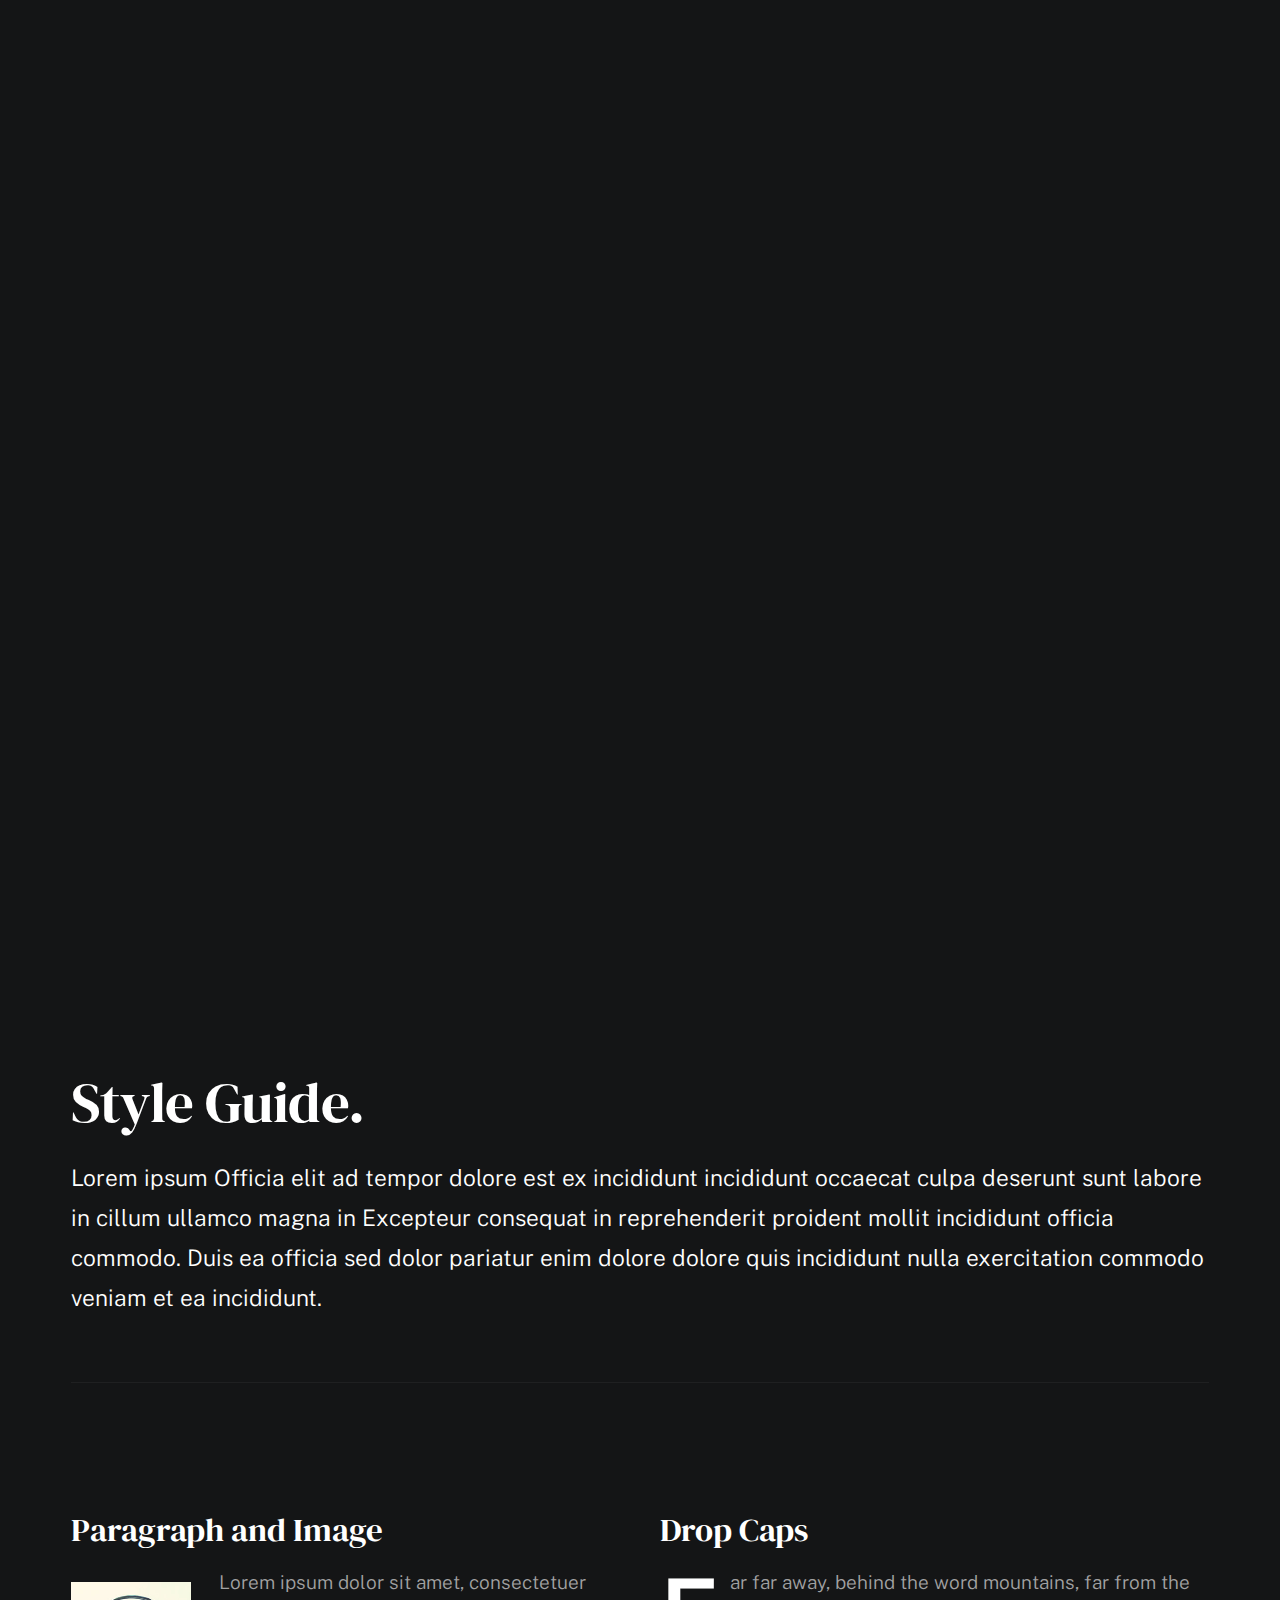
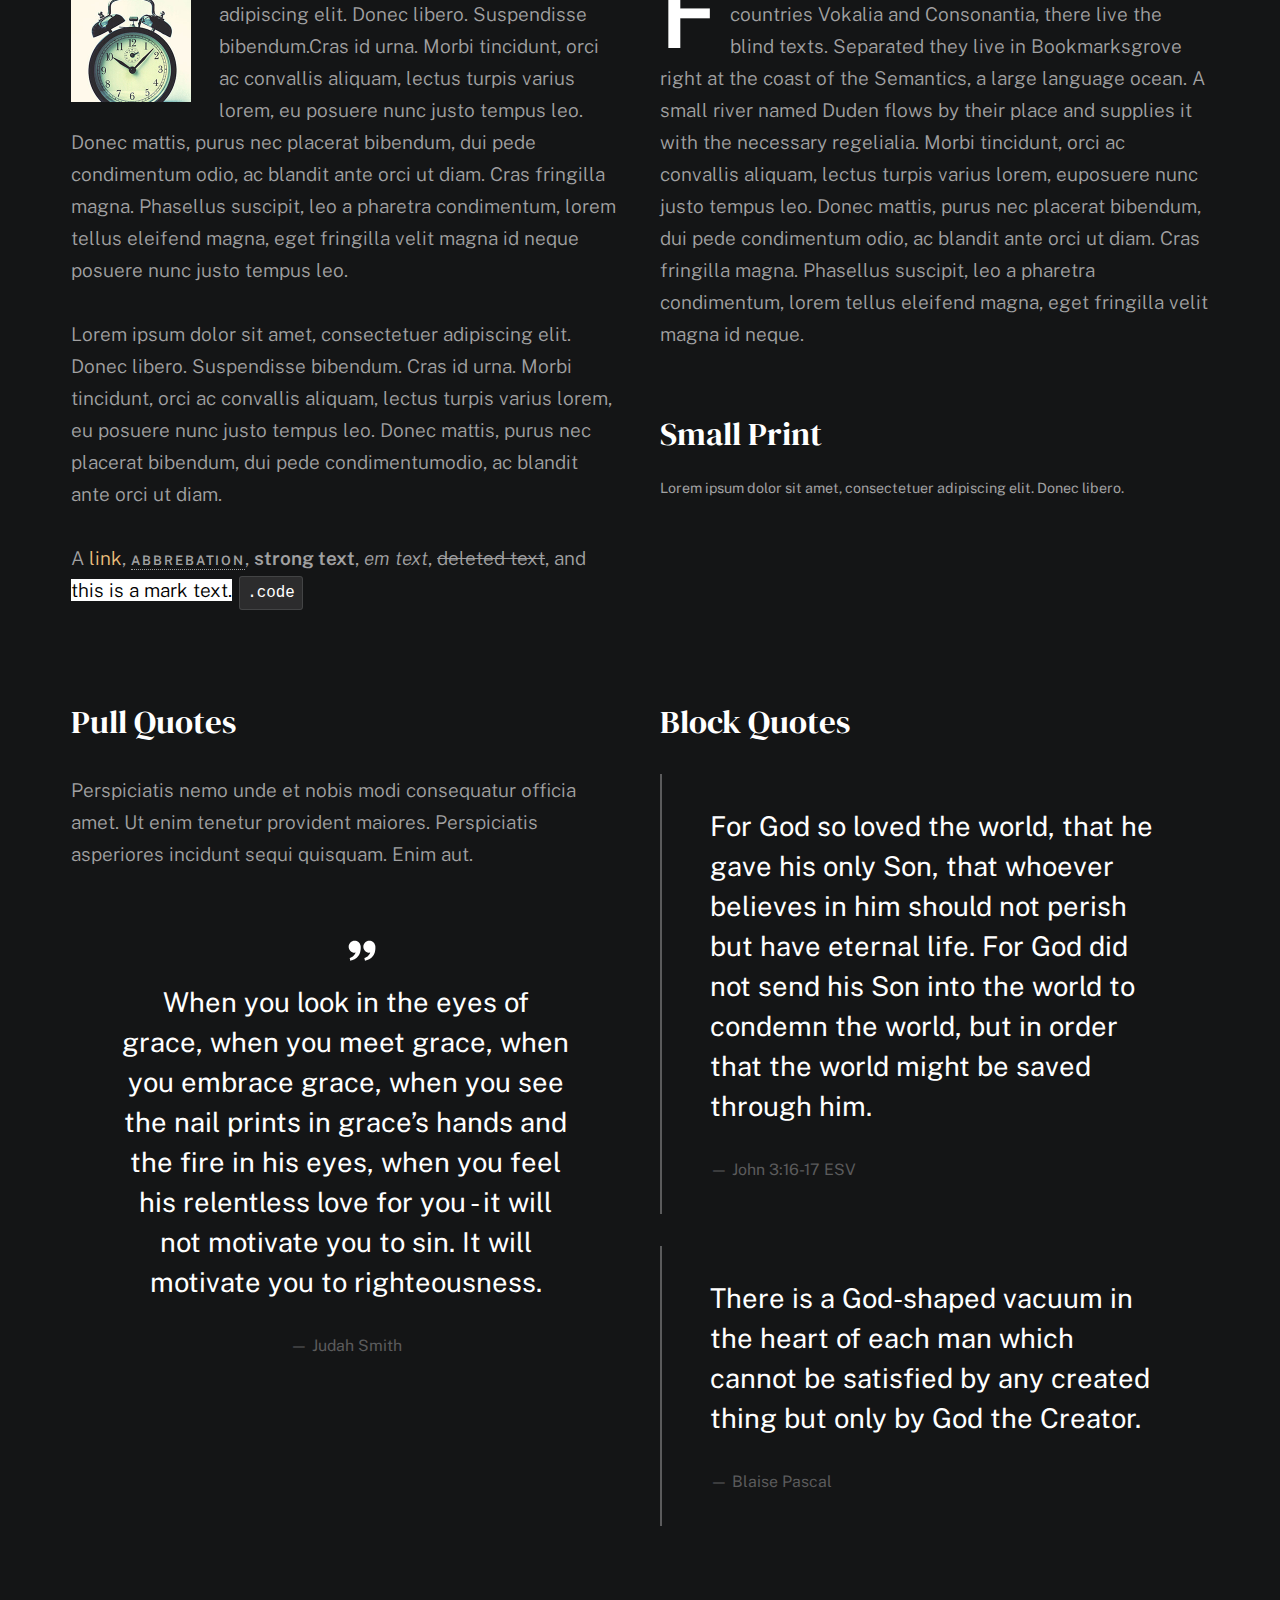
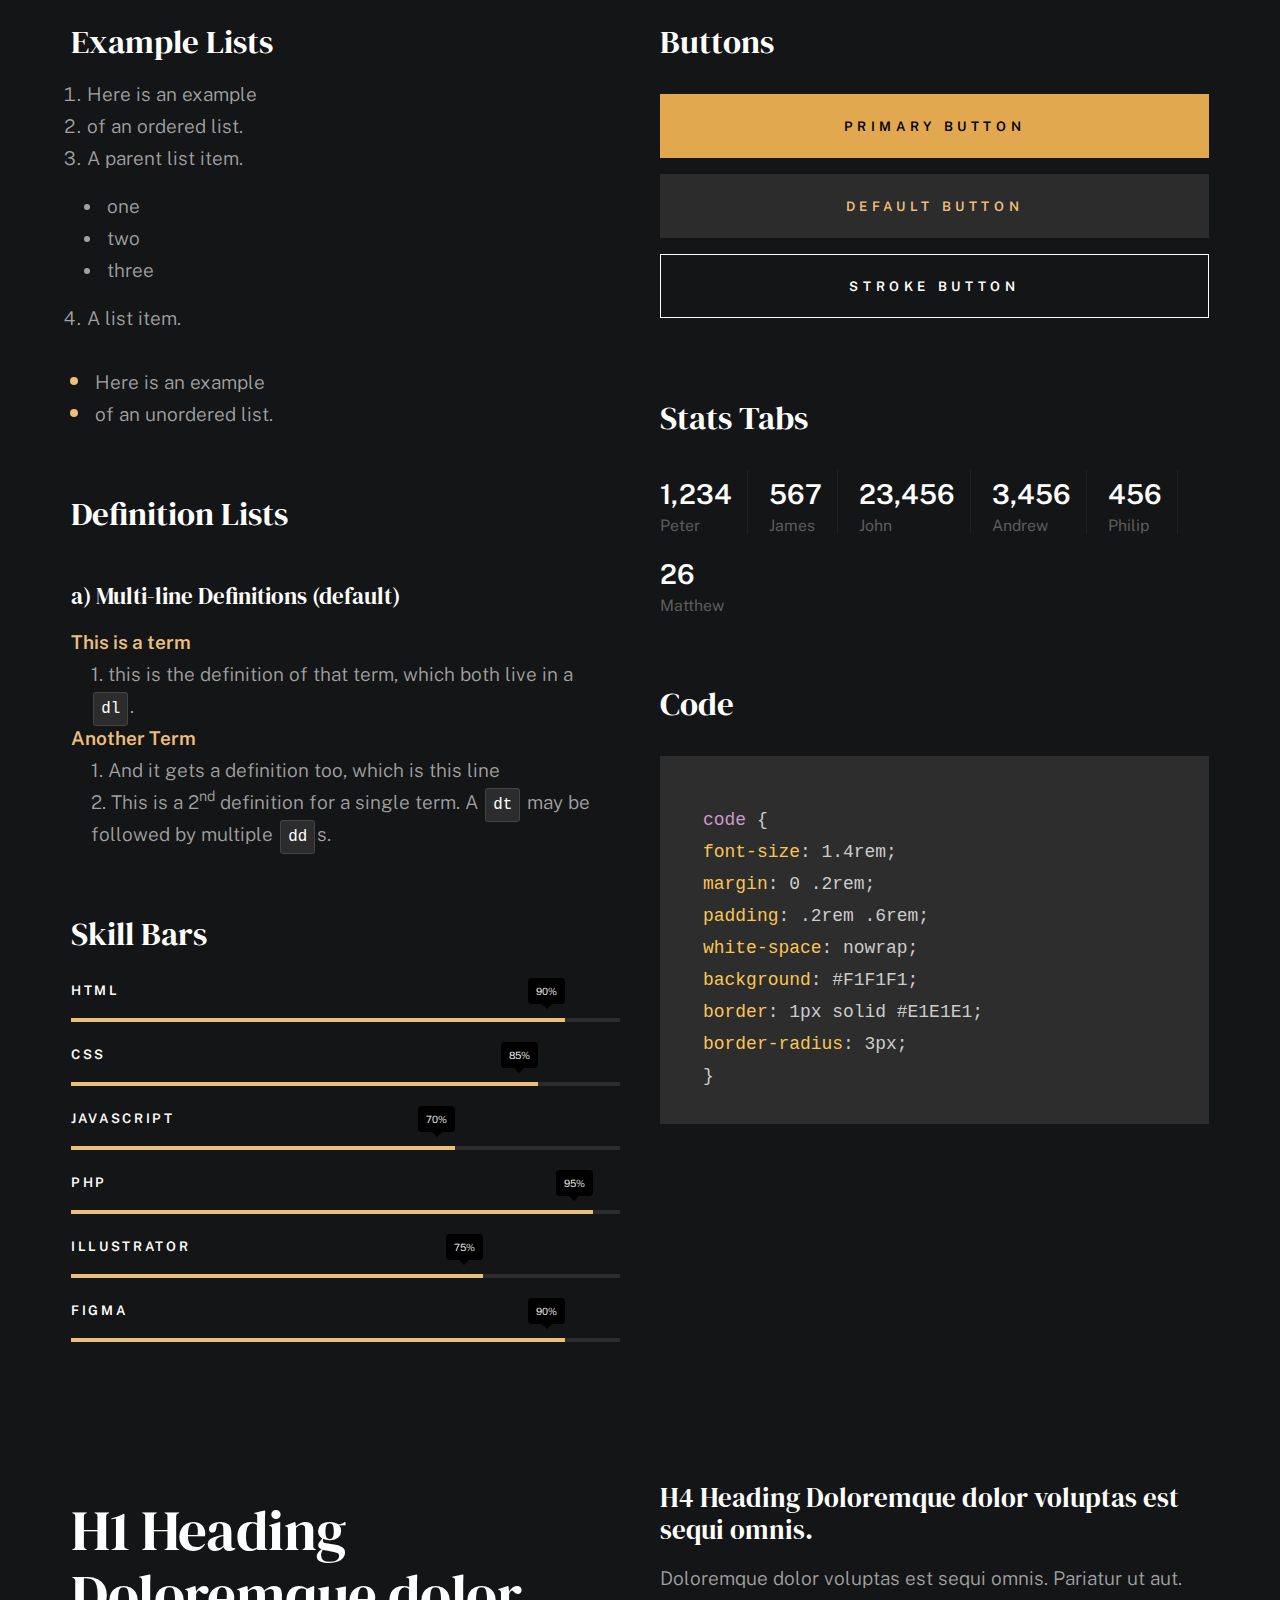
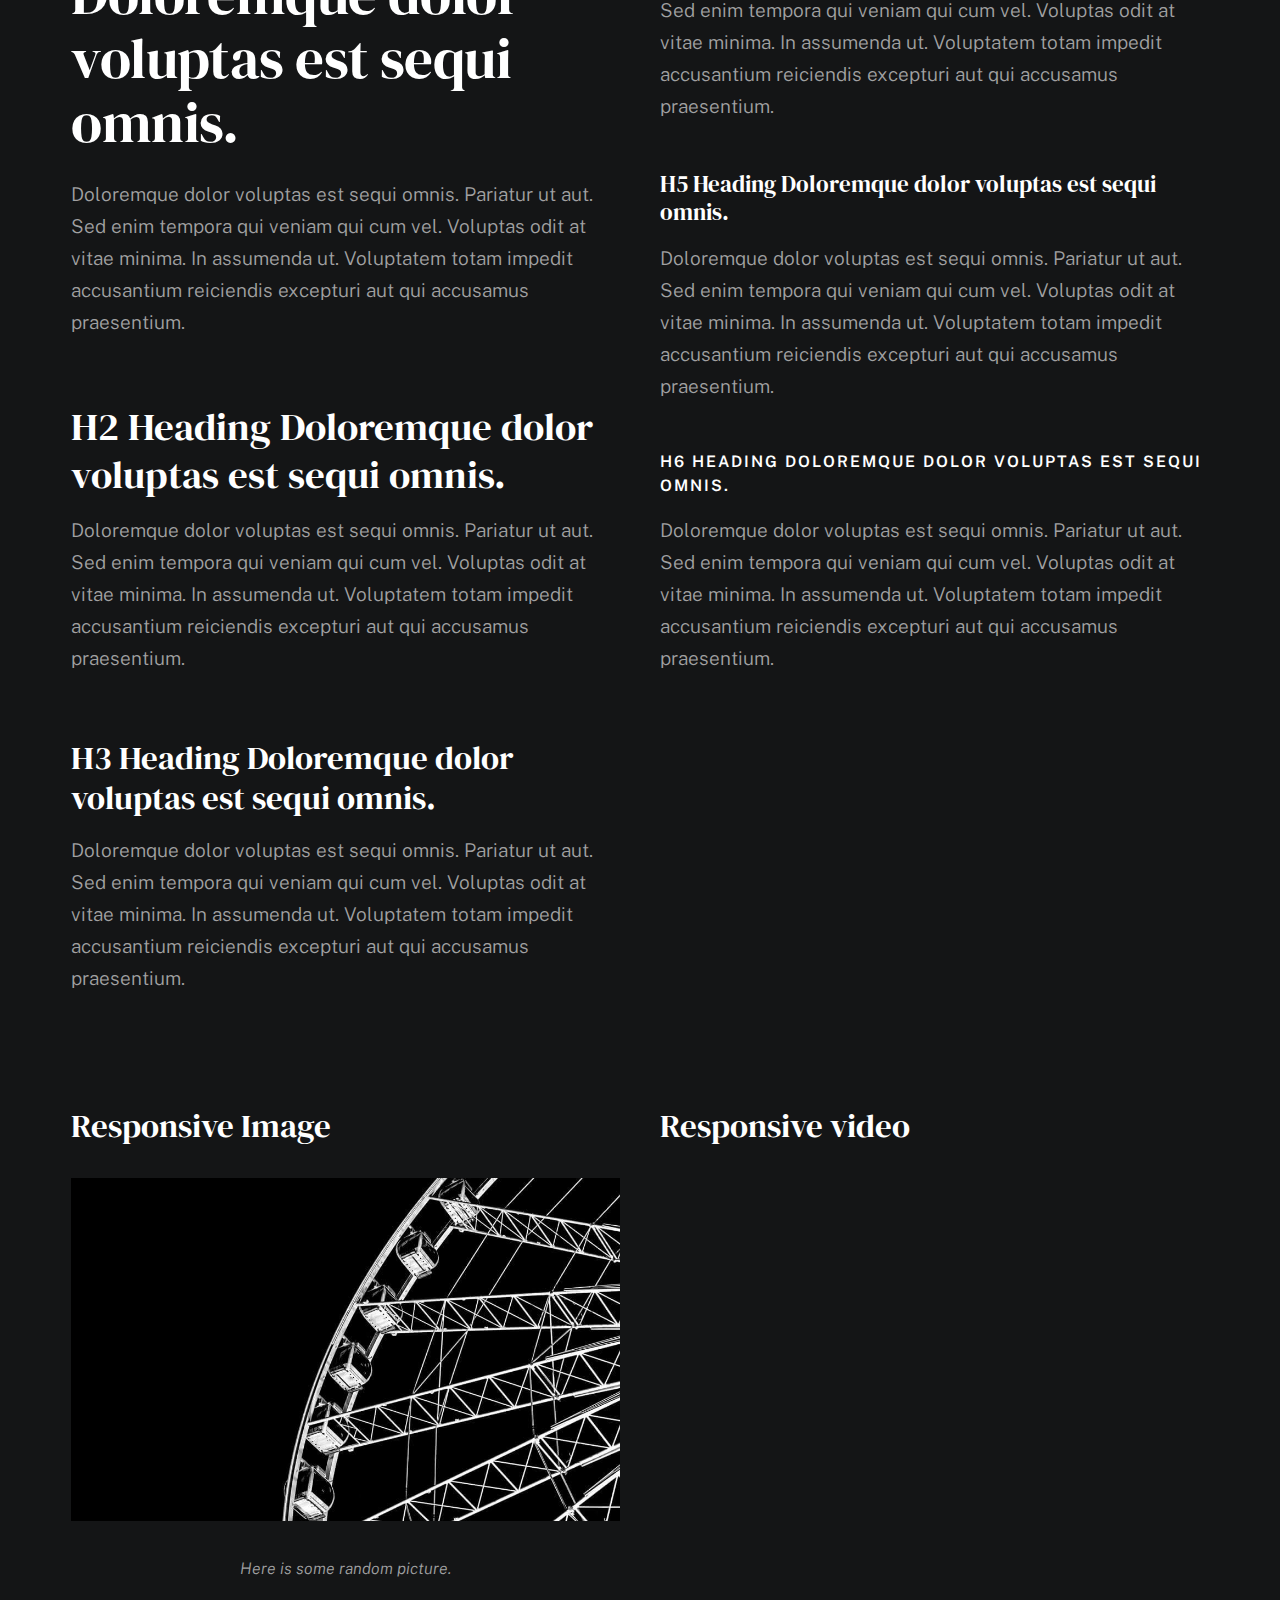
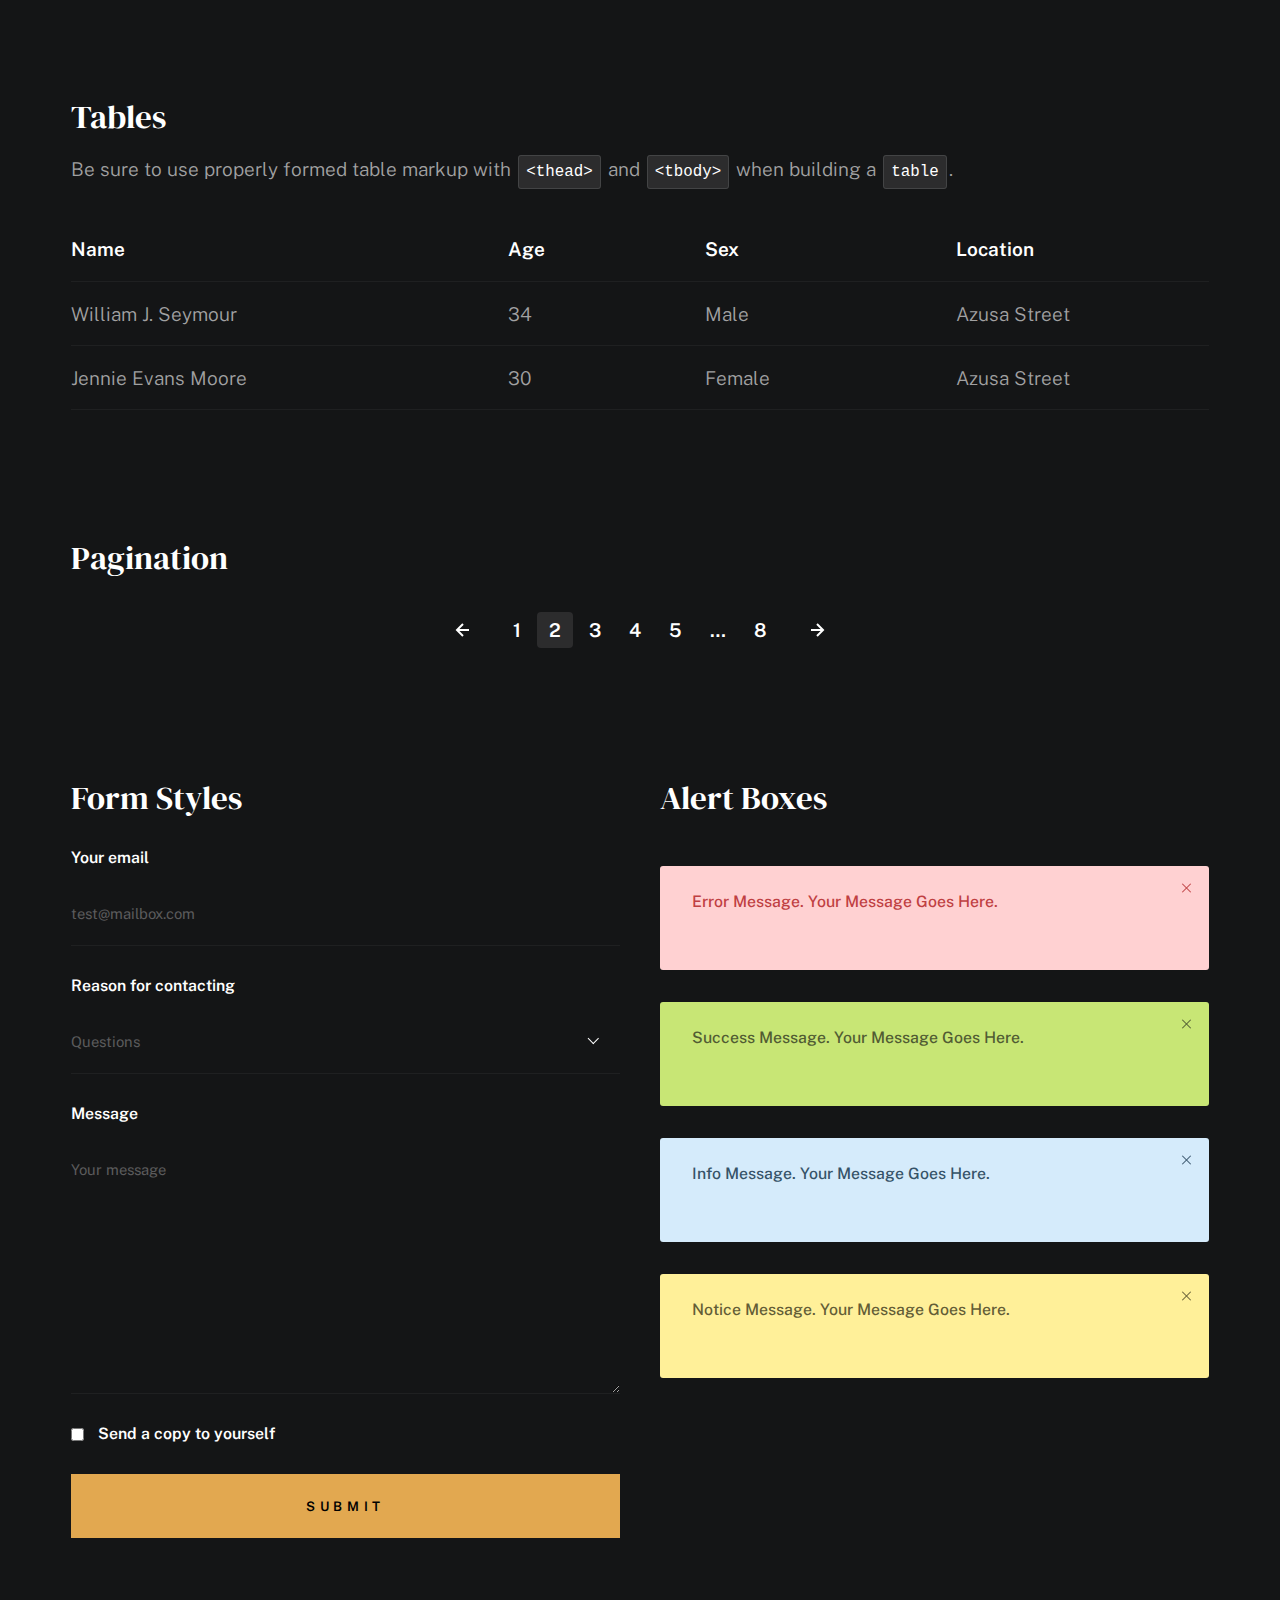
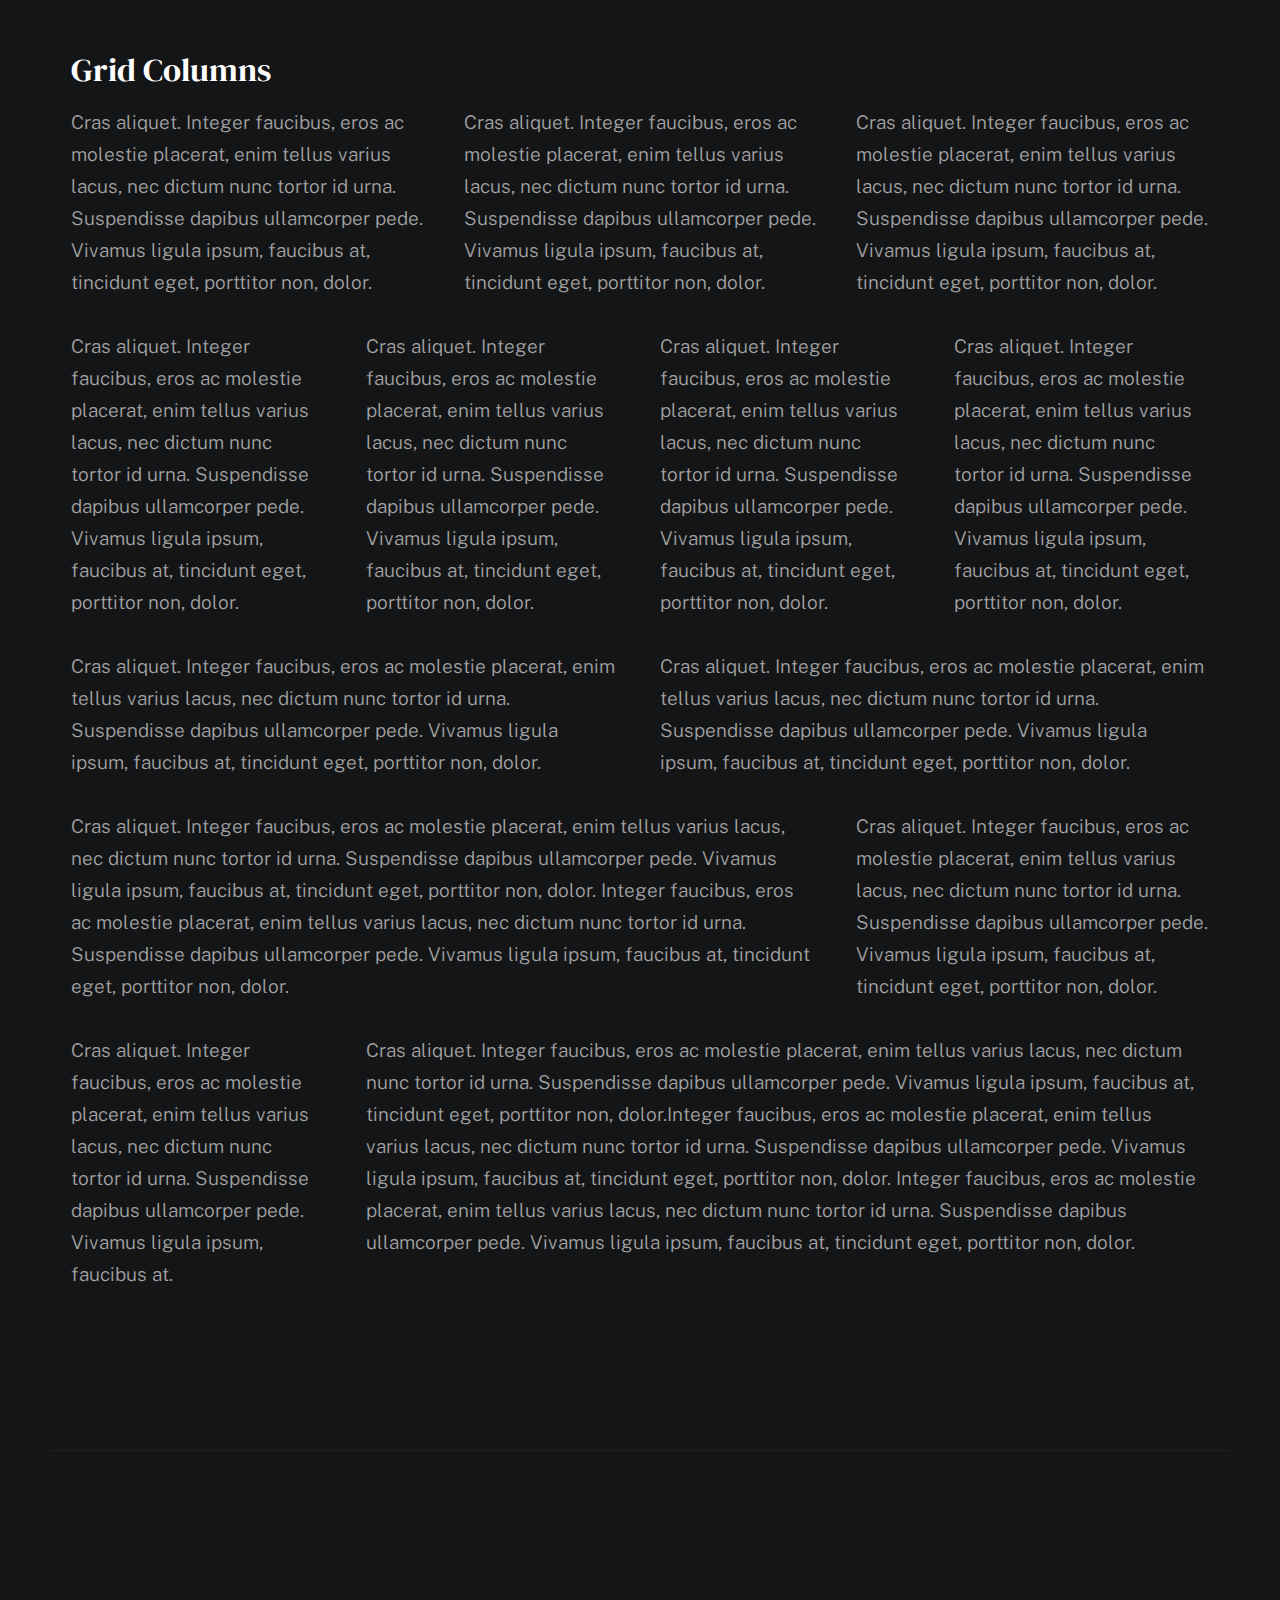
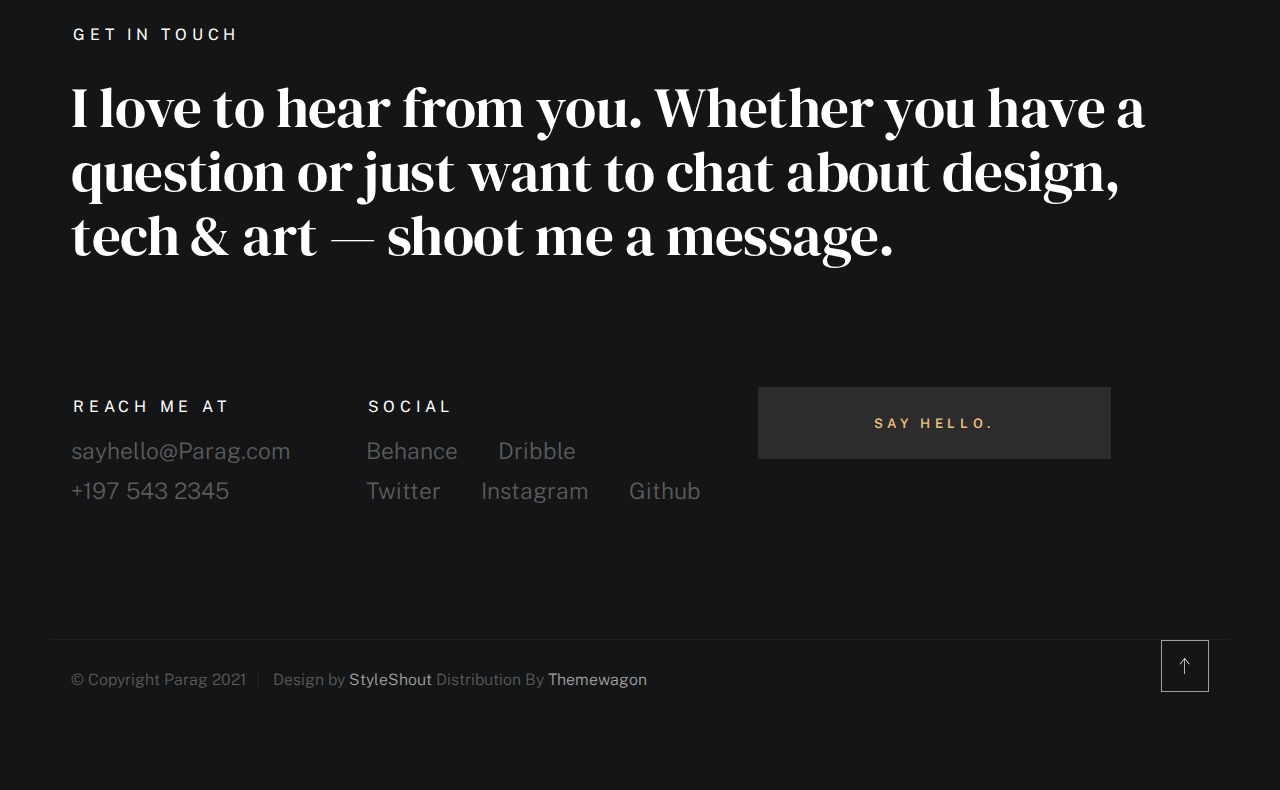
<file: styles.html>
<!DOCTYPE html>
<html class="no-js ss-preload" lang="en">
<head>

    <!--- basic page needs
    ================================================== -->
    <meta charset="utf-8">
    <title>Parag - Styles</title>
    <meta name="description" content="">
    <meta name="author" content="">

    <!-- mobile specific metas
    ================================================== -->
    <meta name="viewport" content="width=device-width, initial-scale=1">

    <!-- CSS
    ================================================== -->
    <link rel="stylesheet" href="css/vendor.css">
    <link rel="stylesheet" href="css/styles.css">

    <style type="text/css" media="screen">
        .s-styles {
            padding-top: var(--vspace-5);
            padding-bottom: var(--vspace-4);
            position: relative;
        }
        .s-styles .intro h1 {
            margin-top: 0;
        }
    </style>

    <!-- favicons
    ================================================== -->
    <link rel="apple-touch-icon" sizes="180x180" href="apple-touch-icon.png">
    <link rel="icon" type="image/png" sizes="32x32" href="favicon-32x32.png">
    <link rel="icon" type="image/png" sizes="16x16" href="favicon-16x16.png">
    <link rel="manifest" href="site.webmanifest">

</head>

<body id="top">


    <!-- # preloader
    ================================================== -->
    <div id="preloader">
        <div id="loader">
        </div>
    </div>


    <!-- # page wrap
    ================================================== -->
    <div class="s-pagewrap">

        <div class="circles">
            <span></span>
            <span></span>
            <span></span>
            <span></span>
            <span></span>
        </div>


        <!-- ## site header 
        ================================================== -->
        <header class="s-header">

            <div class="header-mobile">
                <span class="mobile-home-link"><a href="index.html">Parag.</a></span>
                <a class="mobile-menu-toggle" href="#0"><span>Menu</span></a>
            </div>

            <div class="row wide main-nav-wrap">
                <nav class="column lg-12 main-nav">
                    <ul>
                        <li><a href="index.html" class="home-link">Parag.</a></li>
                        <li class="current"><a href="index.html">Intro</a></li>
                        <li><a href="index.html">About</a></li>
                        <li><a href="index.html">Say Hello</a></li> 
                        <li><a href="Resume.pdf">Download CV</a></li>
                    </ul>
                </nav>
            </div>

        </header> <!-- end s-header -->


        <!-- ## main content
        ==================================================- -->
        <main class="s-content">


            <!-- ### intro
            ================================================== -->
            <section id="intro" class="s-intro">

                <div class="row intro-content wide">

                    <div class="column">
                        <div class="text-pretitle with-line">
                            Hello World
                        </div>

                        <h1 class="text-huge-title">
                            I am Parag, <br>
                            a digital designer <br>
                            & frontend <br> 
                            developer based <br>
                            in Somewhere.
                        </h1>
                    </div>

                    <ul class="intro-social">
                        <li>
                          <a href="https://linkedin.com/in/yourusername" target="_blank">
                            <i class="fab fa-linkedin"></i> LinkedIn
                          </a>
                        </li>
                        <li>
                          <a href="mailto:your.email@example.com" target="_blank">
                            <i class="fas fa-envelope"></i> Gmail
                          </a>
                        </li>
                        <li>
                          <a href="https://instagram.com/paragjadhav" target="_blank">
                            <i class="fab fa-instagram"></i> Instagram
                          </a>
                        </li>
                      </ul>

                </div> <!-- end intro content -->

                <a href="#styles" class="intro-scrolldown smoothscroll">
                    <svg width="24" height="24" viewBox="0 0 24 24" xmlns="http://www.w3.org/2000/svg" fill-rule="evenodd" clip-rule="evenodd"><path d="M11 21.883l-6.235-7.527-.765.644 7.521 9 7.479-9-.764-.645-6.236 7.529v-21.884h-1v21.883z"/></svg>
                </a>

            </section> <!-- end s-intro -->


            <!-- ### styles
            ================================================== -->
            <div id="styles" class="s-styles">

                <div class="row">

                    <div class="column lg-12 intro">

                        <h1>Style Guide.</h1>

                        <p class="lead">Lorem ipsum Officia elit ad tempor dolore est ex incididunt incididunt occaecat culpa deserunt 
                        sunt labore in cillum ullamco magna in Excepteur consequat in reprehenderit proident mollit incididunt officia commodo.
                        Duis ea officia sed dolor pariatur enim dolore dolore quis incididunt nulla exercitation commodo veniam et ea incididunt.
                        </p>

                        <hr>
                    </div>

                </div> <!-- end row -->

                <div class="row">

                    <div class="column lg-6 tab-12">

                        <h3>Paragraph and Image</h3>

                        <p><a href="#"><img width="120" height="120" class="u-pull-left" alt="sample-image" src="images/sample-image.jpg"></a>
                        Lorem ipsum dolor sit amet, consectetuer adipiscing elit. Donec libero. Suspendisse bibendum.Cras id urna. Morbi 
                        tincidunt, orci ac convallis aliquam, lectus turpis varius lorem, eu posuere nunc justo tempus leo. Donec mattis, 
                        purus nec placerat bibendum, dui pede condimentum odio, ac blandit ante orci ut diam. Cras fringilla magna. 
                        Phasellus suscipit, leo a pharetra condimentum, lorem tellus eleifend magna, eget fringilla velit magna id 
                        neque posuere nunc justo tempus leo. </p>

                        <p>
                        Lorem ipsum dolor sit amet, consectetuer adipiscing elit. Donec libero. Suspendisse bibendum. Cras id urna. 
                        Morbi tincidunt, orci ac convallis aliquam, lectus turpis varius lorem, eu posuere nunc justo tempus leo. 
                        Donec mattis, purus nec placerat bibendum, dui pede condimentumodio, ac blandit ante orci ut diam.	
                        </p>

                        <p>A <a href="#">link</a>,
                        <abbr title="this really isn't a very good description">abbrebation</abbr>,
                        <strong>strong text</strong>,
                        <em>em text</em>,
                        <del>deleted text</del>, and
                        <mark>this is a mark text.</mark>
                        <code>.code</code>
                        </p>

                    </div>

                    <div class="column lg-6 tab-12">

                        <h3>Drop Caps</h3>

                        <p class="drop-cap">Far far away, behind the word mountains, far from the countries Vokalia and Consonantia,
                        there live the blind texts. Separated they live in Bookmarksgrove right at the coast of the
                        Semantics, a large language ocean. A small river named Duden flows by their place and supplies it with the 
                        necessary regelialia. Morbi tincidunt, orci ac convallis aliquam, lectus turpis varius lorem, 
                        euposuere nunc justo tempus leo. Donec mattis, purus nec placerat bibendum, dui pede condimentum odio, 
                        ac blandit ante orci ut diam. Cras fringilla magna. Phasellus suscipit, leo a pharetra condimentum, 
                        lorem tellus eleifend magna, eget fringilla velit magna id neque.
                        </p>

                        <h3>Small Print</h3>

                        <p><small>Lorem ipsum dolor sit amet, consectetuer adipiscing elit. Donec libero.</small></p>

                    </div>

                </div> <!-- end row -->

                <div class="row">

                    <div class="column lg-6 tab-12">

                        <h3 class="u-add-bottom">Pull Quotes</h3>

                        <p>
                        Perspiciatis nemo unde et nobis modi consequatur officia amet. Ut enim 
                        tenetur provident maiores. Perspiciatis asperiores incidunt sequi 
                        quisquam. Enim aut. 
                        </p>

                        <figure class="pull-quote">
                            <blockquote>
                                <p>
                                When you look in the eyes of grace, when you meet grace, 
                                when you embrace grace, when you see the nail prints in 
                                grace’s hands and the fire in his eyes, when you feel his 
                                relentless love for you - it will not motivate you to sin. 
                                It will motivate you to righteousness.
                                </p>

                                <footer>
                                    <cite>Judah Smith</cite>
                                </footer>
                            </blockquote>
                        </figure>


                    </div>

                    <div class="column lg-6 tab-12">

                        <h3 class="u-add-bottom">Block Quotes</h3>

                        <blockquote cite="http://where-i-got-my-info-from.com">
                            <p>
                            For God so loved the world, that he gave his only Son, that whoever believes in 
                            him should not perish but have eternal life. For God did not send his Son into 
                            the world to condemn the world, but in order that the world might be 
                            saved through him.
                            </p>

                            <footer>
                                <cite>
                                    <a href="#0">John 3:16-17 ESV</a>
                                </cite>
                            </footer>

                        </blockquote>

                        <blockquote>
                            <p>There is a God-shaped vacuum in the heart of each man which cannot be satisfied 
                            by any created thing but only by God the Creator.</p>

                            <footer>
                                <cite>Blaise Pascal</cite>
                            </footer>

                        </blockquote>

                    </div>

                </div> <!-- end row -->

                <div class="row u-add-half-bottom">

                    <div class="column lg-6 tab-12">

                        <h3>Example Lists</h3>

                        <ol>
                            <li>Here is an example</li>
                            <li>of an ordered list.</li>
                            <li>A parent list item.
                                <ul>
                                    <li>one</li>
                                    <li>two</li>
                                    <li>three</li>
                                </ul>
                                </li>
                                <li>A list item.</li>
                            </ol>

                        <ul class="disc">
                            <li>Here is an example</li>
                            <li>of an unordered list.</li>
                        </ul>

                        <h3>Definition Lists</h3>

                        <h5>a) Multi-line Definitions (default) </h5>

                        <dl class="dictionary-style">
                            <dt><strong>This is a term</strong></dt>
                                <dd>this is the definition of that term, which both live in a <code>dl</code>.</dd>
                            <dt><strong>Another Term</strong></dt>
                                <dd>And it gets a definition too, which is this line</dd>
                                <dd>This is a 2<sup>nd</sup> definition for a single term. A <code>dt</code> may be followed by multiple <code>dd</code>s.</dd>
                        </dl>

                        <h3 class="u-add-bottom">Skill Bars</h3>

                        <ul class="skill-bars">
                            <li>
                            <div class="progress percent90"><span>90%</span></div>
                            <strong>HTML</strong>
                            </li>
                            <li>
                            <div class="progress percent85"><span>85%</span></div>
                            <strong>CSS</strong>
                            </li>
                            <li>
                            <div class="progress percent70"><span>70%</span></div>
                            <strong>Javascript</strong>
                            </li>
                            <li>
                            <div class="progress percent95"><span>95%</span></div>
                            <strong>PHP</strong>
                            </li>
                            <li>
                            <div class="progress percent75"><span>75%</span></div>
                            <strong>Illustrator</strong>
                            </li>
                            <li>
                            <div class="progress percent90"><span>90%</span></div>
                            <strong>Figma</strong>
                            </li>
                        </ul>

                    </div>

                    <div class="column lg-6 tab-12">

                        <h3 class="u-add-bottom">Buttons</h3>

                        <p>
                            <a class="btn btn--primary u-fullwidth" href="#0">Primary Button</a>
                            <a class="btn u-fullwidth" href="#0">Default Button</a>
                            <a class="btn btn--stroke u-fullwidth" href="#0">Stroke Button</a>
                        </p>

                        <h3>Stats Tabs</h3>

                        <ul class="stats-tabs">
                            <li><a href="#0">1,234 <em>Peter</em></a></li>
                            <li><a href="#0">567 <em>James</em></a></li>
                            <li><a href="#0">23,456 <em>John</em></a></li>
                            <li><a href="#0">3,456 <em>Andrew</em></a></li>
                            <li><a href="#0">456 <em>Philip</em></a></li>
                            <li><a href="#0">26 <em>Matthew</em></a></li>
                        </ul>

                        <h3 class="u-add-bottom">Code</h3>

<pre><code class="language-css">
    code {
    font-size: 1.4rem;
    margin: 0 .2rem;
    padding: .2rem .6rem;
    white-space: nowrap;
    background: #F1F1F1;
    border: 1px solid #E1E1E1;	
    border-radius: 3px;
    }
</code></pre>

                    </div>

                </div> <!-- end row -->

                <div class="row u-add-half-bottom">

                    <div class="column lg-6 tab-12">
                            
                        <h1>H1 Heading Doloremque dolor voluptas est sequi omnis.</h1>
                        <p>Doloremque dolor voluptas est sequi omnis. Pariatur ut aut. Sed enim tempora qui veniam qui cum vel. 
                        Voluptas odit at vitae minima. In assumenda ut. Voluptatem totam impedit accusantium reiciendis excepturi aut qui accusamus praesentium.</p>

                        <h2>H2 Heading Doloremque dolor voluptas est sequi omnis.</h2>
                        <p>Doloremque dolor voluptas est sequi omnis. Pariatur ut aut. Sed enim tempora qui veniam qui cum vel. 
                        Voluptas odit at vitae minima. In assumenda ut. Voluptatem totam impedit accusantium reiciendis excepturi aut qui accusamus praesentium.</p>

                        <h3>H3 Heading Doloremque dolor voluptas est sequi omnis.</h3>
                        <p>Doloremque dolor voluptas est sequi omnis. Pariatur ut aut. Sed enim tempora qui veniam qui cum vel. 
                        Voluptas odit at vitae minima. In assumenda ut. Voluptatem totam impedit accusantium reiciendis excepturi aut qui accusamus praesentium.</p>

                        
                    </div>

                    <div class="column lg-6 tab-12">
                        <h4>H4 Heading Doloremque dolor voluptas est sequi omnis.</h4>
                        <p>Doloremque dolor voluptas est sequi omnis. Pariatur ut aut. Sed enim tempora qui veniam qui cum vel. 
                        Voluptas odit at vitae minima. In assumenda ut. Voluptatem totam impedit accusantium reiciendis excepturi aut qui accusamus praesentium.</p>

                        <h5>H5 Heading Doloremque dolor voluptas est sequi omnis.</h5>
                        <p>Doloremque dolor voluptas est sequi omnis. Pariatur ut aut. Sed enim tempora qui veniam qui cum vel. 
                        Voluptas odit at vitae minima. In assumenda ut. Voluptatem totam impedit accusantium reiciendis excepturi aut qui accusamus praesentium.</p>

                        <h6>H6 Heading Doloremque dolor voluptas est sequi omnis.</h6>
                        <p>Doloremque dolor voluptas est sequi omnis. Pariatur ut aut. Sed enim tempora qui veniam qui cum vel. 
                        Voluptas odit at vitae minima. In assumenda ut. Voluptatem totam impedit accusantium reiciendis excepturi aut qui accusamus praesentium.</p>
            
                        
                    </div>

                </div> <!-- end row -->

                <div class="row u-add-half-bottom">

                    <div class="column lg-6 tab-12">

                        <h3 class="u-add-bottom">Responsive Image</h3>

                        <figure>
                            <img src="images/wheel-500.jpg" 
                            srcset="images/wheel-1000.jpg 1000w, 
                            images/wheel-500.jpg 500w" 
                            sizes="(max-width: 1000px) 100vw, 1000px" alt="">

                            <figcaption>
                                Here is some random picture.
                            </figcaption>
                        </figure>

                    </div>

                    <div class="column lg-6 tab-12">

                        <h3 class="u-add-bottom">Responsive video</h3>

                        <div class="video-container">
                        <iframe src="https://player.vimeo.com/video/14592941?color=00a650&title=0&byline=0&portrait=0" width="500" height="281" frameborder="0" webkitallowfullscreen mozallowfullscreen allowfullscreen></iframe> 
                        </div>

                    </div>
                    
                </div> <!-- end row -->

                <div class="row u-add-bottom">

                    <div class="column lg-12">

                        <h3>Tables</h3>
                        <p>Be sure to use properly formed table markup with <code>&lt;thead&gt;</code> and <code>&lt;tbody&gt;</code> when building a <code>table</code>.</p>

                        <div class="table-responsive">

                            <table>
                                    <thead>
                                    <tr>
                                        <th>Name</th>
                                        <th>Age</th>
                                        <th>Sex</th>
                                        <th>Location</th>
                                    </tr>
                                    </thead>
                                    <tbody>
                                    <tr>
                                        <td>William J. Seymour</td>
                                        <td>34</td>
                                        <td>Male</td>
                                        <td>Azusa Street</td>
                                    </tr>
                                    <tr>
                                        <td>Jennie Evans Moore</td>
                                        <td>30</td>
                                        <td>Female</td>
                                        <td>Azusa Street</td>
                                    </tr>
                                    </tbody>
                            </table>

                        </div>

                    </div>
                    
                </div> <!-- end row -->

                <div class="row">

                    <div class="column lg-12">
                        <h3>Pagination</h3>

                        <nav class="pgn">
                            <ul>
                                <li>
                                    <a class="pgn__prev" href="#0">
                                        <svg xmlns="http://www.w3.org/2000/svg" width="24" height="24" viewBox="0 0 24 24"><path d="M12.707 17.293L8.414 13H18v-2H8.414l4.293-4.293-1.414-1.414L4.586 12l6.707 6.707z"/></svg>
                                    </a>
                                </li>
                                <li><a class="pgn__num" href="#0">1</a></li>
                                <li><span class="pgn__num current">2</span></li>
                                <li><a class="pgn__num" href="#0">3</a></li>
                                <li><a class="pgn__num" href="#0">4</a></li>
                                <li><a class="pgn__num" href="#0">5</a></li>
                                <li><span class="pgn__num dots">…</span></li>
                                <li><a class="pgn__num" href="#0">8</a></li>
                                <li>
                                    <a class="pgn__next" href="#0">
                                        <svg xmlns="http://www.w3.org/2000/svg" width="24" height="24" viewBox="0 0 24 24"><path d="M11.293 17.293l1.414 1.414L19.414 12l-6.707-6.707-1.414 1.414L15.586 11H6v2h9.586z"/></svg>
                                    </a>
                                </li>
                            </ul>
                        </nav>
                    </div>

                </div> <!-- end row -->

                <div class="row">

                    <div class="column lg-6 tab-12">

                        <h3 class="u-add-bottom">Form Styles</h3>

                        <form>
                            <div>
                                <label for="sampleInput">Your email</label>
                                <input class="u-fullwidth" type="email" placeholder="test@mailbox.com" id="sampleInput">
                            </div>
                            <div>
                                <label for="sampleRecipientInput">Reason for contacting</label>
                                <div class="ss-custom-select">
                                    <select class="u-fullwidth" id="sampleRecipientInput">
                                        <option value="Option 1">Questions</option>
                                        <option value="Option 2">Report</option>
                                        <option value="Option 3">Others</option>
                                    </select>
                                </div>
                            </div>
                            
                            <label for="exampleMessage">Message</label>
                            <textarea class="u-fullwidth" placeholder="Your message" id="exampleMessage"></textarea>

                            <label class="u-add-bottom">
                                <input type="checkbox">
                                <span class="label-text">Send a copy to yourself</span>
                            </label>
                        
                            <input class="btn--primary u-fullwidth" type="submit" value="Submit">
                        </form>

                    </div>

                    <div class="column lg-6 tab-12">

                        <h3>Alert Boxes</h3>

                        <br>
                        
                        <div class="alert-box alert-box--error">
                            <p>Error Message. Your Message Goes Here.</p>
                            <span class="alert-box__close"></span>
                        </div><!-- end error -->
                                
                        <div class="alert-box alert-box--success">
                            <p>Success Message. Your Message Goes Here.</p>
                            <span class="alert-box__close"></span>
                        </div><!-- end success -->
                                
                        <div class="alert-box alert-box--info">
                            <p>Info Message. Your Message Goes Here.</p>
                            <span class="alert-box__close"></span>
                        </div><!-- end info -->
                                
                        <div class="alert-box alert-box--notice">
                            <p>Notice Message. Your Message Goes Here.</p>
                            <span class="alert-box__close"></span>
                        </div><!-- end notice -->
                    
                    </div>

                </div> <!-- end row -->

                <div class="row">

                    <div class="lg-12 column">
                        <h3>Grid Columns</h3>
                    </div>
        
                </div> <!-- Row End-->
        
                <!--<h4>1/3 Columns</h4>  -->
        
                <div class="row">
        
                    <div class="lg-4 mob-12 column">
                        <p>
                        Cras aliquet. Integer faucibus, eros ac molestie placerat, enim tellus varius lacus,
                        nec dictum nunc tortor id urna. Suspendisse dapibus ullamcorper pede. Vivamus ligula ipsum,
                        faucibus at, tincidunt eget, porttitor non, dolor. 
                        </p>
                    </div>
        
                    <div class="lg-4 mob-12 column">
                        <p>
                        Cras aliquet. Integer faucibus, eros ac molestie placerat, enim tellus varius lacus,
                        nec dictum nunc tortor id urna. Suspendisse dapibus ullamcorper pede. Vivamus ligula ipsum,
                        faucibus at, tincidunt eget, porttitor non, dolor. 
                        </p>
                    </div>
        
                    <div class="lg-4 mob-12 column">
                        <p>
                        Cras aliquet. Integer faucibus, eros ac molestie placerat, enim tellus varius lacus,
                        nec dictum nunc tortor id urna. Suspendisse dapibus ullamcorper pede. Vivamus ligula ipsum,
                        faucibus at, tincidunt eget, porttitor non, dolor. 
                        </p>
                    </div>
        
                </div>
        
                <!--<h4>1/4 Columns</h4>  -->
        
                <div class="row">
        
                    <div class="lg-3 tab-6 mob-12 column">
                        <p>
                        Cras aliquet. Integer faucibus, eros ac molestie placerat, enim tellus varius lacus,
                        nec dictum nunc tortor id urna. Suspendisse dapibus ullamcorper pede. Vivamus ligula ipsum,
                        faucibus at, tincidunt eget, porttitor non, dolor. 
                        </p>
                    </div>
        
                    <div class="lg-3 tab-6 mob-12 column">
                        <p>
                        Cras aliquet. Integer faucibus, eros ac molestie placerat, enim tellus varius lacus,
                        nec dictum nunc tortor id urna. Suspendisse dapibus ullamcorper pede. Vivamus ligula ipsum,
                        faucibus at, tincidunt eget, porttitor non, dolor. 
                        </p>
                    </div>
        
                    <div class="lg-3 tab-6 mob-12 column">
                        <p>
                        Cras aliquet. Integer faucibus, eros ac molestie placerat, enim tellus varius lacus,
                        nec dictum nunc tortor id urna. Suspendisse dapibus ullamcorper pede. Vivamus ligula ipsum,
                        faucibus at, tincidunt eget, porttitor non, dolor. 
                        </p>
                    </div>
        
                    <div class="lg-3 tab-6 mob-12 column">
                        <p>
                        Cras aliquet. Integer faucibus, eros ac molestie placerat, enim tellus varius lacus,
                        nec dictum nunc tortor id urna. Suspendisse dapibus ullamcorper pede. Vivamus ligula ipsum,
                        faucibus at, tincidunt eget, porttitor non, dolor. 
                        </p>
                    </div>
        
                </div>
        
                <!--<h4>1/2 Columns</h4>  -->
        
                <div class="row">
        
                    <div class="lg-6 mob-12 column">
                        <p>
                        Cras aliquet. Integer faucibus, eros ac molestie placerat, enim tellus varius lacus,
                        nec dictum nunc tortor id urna. Suspendisse dapibus ullamcorper pede. Vivamus ligula ipsum,
                        faucibus at, tincidunt eget, porttitor non, dolor. 
                        </p>
                    </div>
        
                    <div class="lg-6 mob-12 column">
                        <p>
                        Cras aliquet. Integer faucibus, eros ac molestie placerat, enim tellus varius lacus,
                        nec dictum nunc tortor id urna. Suspendisse dapibus ullamcorper pede. Vivamus ligula ipsum,
                        faucibus at, tincidunt eget, porttitor non, dolor. 
                        </p>
                    </div>
        
                </div>
        
                <!--<h4>2/3 Columns</h4>  -->
        
                <div class="row">
        
                    <div class="lg-8 tab-7 mob-12 column">
                        <p>
                        Cras aliquet. Integer faucibus, eros ac molestie placerat, enim tellus varius lacus,
                        nec dictum nunc tortor id urna. Suspendisse dapibus ullamcorper pede. Vivamus ligula ipsum,
                        faucibus at, tincidunt eget, porttitor non, dolor. Integer faucibus, eros ac molestie placerat, enim tellus varius lacus,
                        nec dictum nunc tortor id urna. Suspendisse dapibus ullamcorper pede. Vivamus ligula ipsum,
                        faucibus at, tincidunt eget, porttitor non, dolor.
                        </p>
                    </div>
        
                    <div class="lg-4 tab-5 mob-12 column">
                        <p>
                        Cras aliquet. Integer faucibus, eros ac molestie placerat, enim tellus varius lacus,
                        nec dictum nunc tortor id urna. Suspendisse dapibus ullamcorper pede. Vivamus ligula ipsum,
                        faucibus at, tincidunt eget, porttitor non, dolor. 
                        </p>
                    </div>
        
                </div>
        
                <!--<h4>3/4 Columns</h4>  -->
        
                <div class="row">
        
                    <div class="lg-3 tab-5 mob-12 column">
                        <p>
                        Cras aliquet. Integer faucibus, eros ac molestie placerat, enim tellus varius lacus,
                        nec dictum nunc tortor id urna. Suspendisse dapibus ullamcorper pede. Vivamus ligula ipsum,
                        faucibus at. 
                        </p>
                    </div>
        
                    <div class="lg-9 tab-7 mob-12 column">
                        <p>
                        Cras aliquet. Integer faucibus, eros ac molestie placerat, enim tellus varius lacus,
                        nec dictum nunc tortor id urna. Suspendisse dapibus ullamcorper pede. Vivamus ligula ipsum,
                        faucibus at, tincidunt eget, porttitor non, dolor.Integer faucibus, eros ac molestie placerat, enim tellus varius lacus,
                        nec dictum nunc tortor id urna. Suspendisse dapibus ullamcorper pede. Vivamus ligula ipsum,
                        faucibus at, tincidunt eget, porttitor non, dolor. Integer faucibus, eros ac molestie placerat, enim tellus varius lacus,
                        nec dictum nunc tortor id urna. Suspendisse dapibus ullamcorper pede. Vivamus ligula ipsum,
                        faucibus at, tincidunt eget, porttitor non, dolor.
                        </p>
                    </div>
        
                </div>

            </div> <!-- end content-wrap -->


            <!-- ### contact
            ================================================== -->
            <section id="contact" class="s-contact">

                <div class="row contact-top">
                    <div class="column lg-12">
                        <h2 class="text-pretitle">
                            Get In Touch
                        </h2>

                        <p class="h1">
                            I love to hear from you.
                            Whether you have a question or just 
                            want to chat about design, tech & art — shoot me a message.
                        </p>
                    </div>
                </div> <!-- end contact-top -->

                <div class="row contact-bottom">
                    <div class="column lg-3 md-5 tab-6 stack-on-550 contact-block">
                        <h3 class="text-pretitle">Reach me at</h3>
                        <p class="contact-links">
                            <a href="mailto:sayhello@Parag.com" class="mailtoui">sayhello@Parag.com</a> <br>
                            <a href="tel:+1975432345">+197 543 2345</a>
                        </p>
                    </div>
                    <div class="column lg-4 md-5 tab-6 stack-on-550 contact-block">
                        <h3 class="text-pretitle">Social</h3>
                        <ul class="contact-social">
                            <li><a href="#0">Behance</a></li>
                            <li><a href="#0">Dribble</a></li>
                            <li><a href="#0">Twitter</a></li>
                            <li><a href="#0">Instagram</a></li>
                            <li><a href="#0">Github</a></li>
                        </ul>
                    </div>
                    <div class="column lg-4 md-12 contact-block">
                        <a href="mailto:sayhello@Parag.com" class="mailtoui btn btn--medium u-fullwidth contact-btn">Say Hello.</a>
                    </div>
                </div> <!-- end contact-bottom -->

            </section> <!-- end contact -->

        </main> <!-- end s-content -->


        <!-- ## footer
        ================================================== -->
        <footer class="s-footer">

            <div class="row">
                <div class="column ss-copyright">
                    <span>© Copyright Parag 2021</span> 
                    <span>Design by <a href="https://www.styleshout.com/">StyleShout</a> Distribution By <a href="https://themewagon.com">Themewagon</a> </span>
                </div>

                <div class="ss-go-top">
                    <a class="smoothscroll" title="Back to Top" href="#top">
                        <svg xmlns="http://www.w3.org/2000/svg" viewBox="0 0 24 24" fill-rule="evenodd" clip-rule="evenodd"><path d="M11 2.206l-6.235 7.528-.765-.645 7.521-9 7.479 9-.764.646-6.236-7.53v21.884h-1v-21.883z"/></svg>
                    </a>
                </div>
            </div>

        </footer> <!-- end s-footer -->

    </div> <!-- end -s-pagewrap -->


    <!-- Java Script
    ================================================== -->
    <script src="js/plugins.js"></script>
    <script src="js/main.js"></script>

</body>
</html>
</file>
<file: css/vendor.css>
/* ===================================================================
 * Theme Third-party Stylesheets
 * Template Ver. 1.0.0
 * 02-16-2021
 * -------------------------------------------------------------------
 *
 * TOC:
 * 
 * # PrismJS 1.20.0
 * # Swiper 6.4.5
 * # Basiclightbox
 * 
 * ------------------------------------------------------------------- */



/* ===================================================================
 * # PrismJS 1.20.0
 *   https://prismjs.com/download.html#themes=prism-tomorrow&languages=markup+css+clike+javascript+markup-templating+php
 *   
 *   prism.js tomorrow night eighties for JavaScript, CoffeeScript, CSS and HTML
 *   Based on https://github.com/chriskempson/tomorrow-theme
 *   @author Rose Pritchard
 * ------------------------------------------------------------------- */

code[class*="language-"],
pre[class*="language-"] {
    color           : #ccc;
    background      : none;
    font-family     : var(--font-mono);
    font-size       : calc(var(--text-size) * 0.9444);
    text-align      : left;
    white-space     : pre;
    word-spacing    : normal;
    word-break      : normal;
    word-wrap       : normal;
    line-height     : var(--vspace-1);
    -moz-tab-size   : 4;
    -o-tab-size     : 4;
    tab-size        : 4;
    -webkit-hyphens : none;
    -moz-hyphens    : none;
    -ms-hyphens     : none;
    hyphens         : none;
}

/* Code blocks */

pre[class*="language-"] {
    padding  : var(--vspace-0_5) 0 var(--vspace-1);
    margin   : 0;
    overflow : auto;
}

:not(pre)>code[class*="language-"],
pre[class*="language-"] {
    background : #2d2d2d;
}

/* Inline code */

:not(pre)>code[class*="language-"] {
    padding     : .1em;
    white-space : normal;
}

.token.comment,
.token.block-comment,
.token.prolog,
.token.doctype,
.token.cdata {
    color : #999;
}

.token.punctuation {
    color : #ccc;
}

.token.tag,
.token.attr-name,
.token.namespace,
.token.deleted {
    color : #e2777a;
}

.token.function-name {
    color : #6196cc;
}

.token.boolean,
.token.number,
.token.function {
    color : #f08d49;
}

.token.property,
.token.class-name,
.token.constant,
.token.symbol {
    color : #f8c555;
}

.token.selector,
.token.important,
.token.atrule,
.token.keyword,
.token.builtin {
    color : #cc99cd;
}

.token.string,
.token.char,
.token.attr-value,
.token.regex,
.token.variable {
    color : #7ec699;
}

.token.operator,
.token.entity,
.token.url {
    color : #67cdcc;
}

.token.important,
.token.bold {
    font-weight : bold;
}

.token.italic {
    font-style : italic;
}

.token.entity {
    cursor : help;
}

.token.inserted {
    color : green;
}



/* ===================================================================
 * # Swiper 6.4.5
 *   Most modern mobile touch slider and framework with hardware accelerated transitions
 *   https://swiperjs.com
 *
 *   Copyright 2014-2020 Vladimir Kharlampidi
 *
 *   Released under the MIT License
 *
 *   Released on: December 18, 2020
 * ------------------------------------------------------------------- */

@font-face {
    font-family : "swiper-icons";
    src         : url("data:application/font-woff;charset=utf-8;base64, [base64]//wADZ2x5ZgAAAywAAADMAAAD2MHtryVoZWFkAAABbAAAADAAAAA2E2+eoWhoZWEAAAGcAAAAHwAAACQC9gDzaG10eAAAAigAAAAZAAAArgJkABFsb2NhAAAC0AAAAFoAAABaFQAUGG1heHAAAAG8AAAAHwAAACAAcABAbmFtZQAAA/gAAAE5AAACXvFdBwlwb3N0AAAFNAAAAGIAAACE5s74hXjaY2BkYGAAYpf5Hu/j+W2+MnAzMYDAzaX6QjD6/4//Bxj5GA8AuRwMYGkAPywL13jaY2BkYGA88P8Agx4j+/8fQDYfA1AEBWgDAIB2BOoAeNpjYGRgYNBh4GdgYgABEMnIABJzYNADCQAACWgAsQB42mNgYfzCOIGBlYGB0YcxjYGBwR1Kf2WQZGhhYGBiYGVmgAFGBiQQkOaawtDAoMBQxXjg/wEGPcYDDA4wNUA2CCgwsAAAO4EL6gAAeNpj2M0gyAACqxgGNWBkZ2D4/wMA+xkDdgAAAHjaY2BgYGaAYBkGRgYQiAHyGMF8FgYHIM3DwMHABGQrMOgyWDLEM1T9/w8UBfEMgLzE////P/5//f/V/xv+r4eaAAeMbAxwIUYmIMHEgKYAYjUcsDAwsLKxc3BycfPw8jEQA/[base64]/uznmfPFBNODM2K7MTQ45YEAZqGP81AmGGcF3iPqOop0r1SPTaTbVkfUe4HXj97wYE+yNwWYxwWu4v1ugWHgo3S1XdZEVqWM7ET0cfnLGxWfkgR42o2PvWrDMBSFj/IHLaF0zKjRgdiVMwScNRAoWUoH78Y2icB/yIY09An6AH2Bdu/UB+yxopYshQiEvnvu0dURgDt8QeC8PDw7Fpji3fEA4z/PEJ6YOB5hKh4dj3EvXhxPqH/SKUY3rJ7srZ4FZnh1PMAtPhwP6fl2PMJMPDgeQ4rY8YT6Gzao0eAEA409DuggmTnFnOcSCiEiLMgxCiTI6Cq5DZUd3Qmp10vO0LaLTd2cjN4fOumlc7lUYbSQcZFkutRG7g6JKZKy0RmdLY680CDnEJ+UMkpFFe1RN7nxdVpXrC4aTtnaurOnYercZg2YVmLN/d/gczfEimrE/fs/bOuq29Zmn8tloORaXgZgGa78yO9/cnXm2BpaGvq25Dv9S4E9+5SIc9PqupJKhYFSSl47+Qcr1mYNAAAAeNptw0cKwkAAAMDZJA8Q7OUJvkLsPfZ6zFVERPy8qHh2YER+3i/BP83vIBLLySsoKimrqKqpa2hp6+jq6RsYGhmbmJqZSy0sraxtbO3sHRydnEMU4uR6yx7JJXveP7WrDycAAAAAAAH//wACeNpjYGRgYOABYhkgZgJCZgZNBkYGLQZtIJsFLMYAAAw3ALgAeNolizEKgDAQBCchRbC2sFER0YD6qVQiBCv/H9ezGI6Z5XBAw8CBK/m5iQQVauVbXLnOrMZv2oLdKFa8Pjuru2hJzGabmOSLzNMzvutpB3N42mNgZGBg4GKQYzBhYMxJLMlj4GBgAYow/P/PAJJhLM6sSoWKfWCAAwDAjgbRAAB42mNgYGBkAIIbCZo5IPrmUn0hGA0AO8EFTQAA") format("woff");
    font-weight : 400;
    font-style  : normal;
}

:root {
    --swiper-theme-color : #007aff;
}

.swiper-container {
    margin-left  : auto;
    margin-right : auto;
    position     : relative;
    overflow     : hidden;
    list-style   : none;
    padding      : 0;
    /* Fix of Webkit flickering */
    z-index      : 1;
}

.swiper-container-vertical>.swiper-wrapper {
    flex-direction : column;
}

.swiper-wrapper {
    position            : relative;
    width               : 100%;
    height              : 100%;
    z-index             : 1;
    display             : flex;
    transition-property : transform;
    box-sizing          : content-box;
}

.swiper-container-android .swiper-slide,
.swiper-wrapper {
    transform : translate3d(0px, 0, 0);
}

.swiper-container-multirow>.swiper-wrapper {
    flex-wrap : wrap;
}

.swiper-container-multirow-column>.swiper-wrapper {
    flex-wrap      : wrap;
    flex-direction : column;
}

.swiper-container-free-mode>.swiper-wrapper {
    transition-timing-function : ease-out;
    margin                     : 0 auto;
}

.swiper-slide {
    flex-shrink         : 0;
    width               : 100%;
    height              : 100%;
    position            : relative;
    transition-property : transform;
}

.swiper-slide-invisible-blank {
    visibility : hidden;
}

/* Auto Height */

.swiper-container-autoheight,
.swiper-container-autoheight .swiper-slide {
    height : auto;
}

.swiper-container-autoheight .swiper-wrapper {
    align-items         : flex-start;
    transition-property : transform, height;
}

/* 3D Effects */

.swiper-container-3d {
    perspective : 1200px;
}

.swiper-container-3d .swiper-wrapper,
.swiper-container-3d .swiper-slide,
.swiper-container-3d .swiper-slide-shadow-left,
.swiper-container-3d .swiper-slide-shadow-right,
.swiper-container-3d .swiper-slide-shadow-top,
.swiper-container-3d .swiper-slide-shadow-bottom,
.swiper-container-3d .swiper-cube-shadow {
    transform-style : preserve-3d;
}

.swiper-container-3d .swiper-slide-shadow-left,
.swiper-container-3d .swiper-slide-shadow-right,
.swiper-container-3d .swiper-slide-shadow-top,
.swiper-container-3d .swiper-slide-shadow-bottom {
    position       : absolute;
    left           : 0;
    top            : 0;
    width          : 100%;
    height         : 100%;
    pointer-events : none;
    z-index        : 10;
}

.swiper-container-3d .swiper-slide-shadow-left {
    background-image : linear-gradient(to left, rgba(0, 0, 0, 0.5), rgba(0, 0, 0, 0));
}

.swiper-container-3d .swiper-slide-shadow-right {
    background-image : linear-gradient(to right, rgba(0, 0, 0, 0.5), rgba(0, 0, 0, 0));
}

.swiper-container-3d .swiper-slide-shadow-top {
    background-image : linear-gradient(to top, rgba(0, 0, 0, 0.5), rgba(0, 0, 0, 0));
}

.swiper-container-3d .swiper-slide-shadow-bottom {
    background-image : linear-gradient(to bottom, rgba(0, 0, 0, 0.5), rgba(0, 0, 0, 0));
}

/* CSS Mode */

.swiper-container-css-mode>.swiper-wrapper {
    overflow           : auto;
    scrollbar-width    : none;
    /* For Firefox */
    -ms-overflow-style : none;
    /* For Internet Explorer and Edge */
}

.swiper-container-css-mode>.swiper-wrapper::-webkit-scrollbar {
    display : none;
}

.swiper-container-css-mode>.swiper-wrapper>.swiper-slide {
    scroll-snap-align : start start;
}

.swiper-container-horizontal.swiper-container-css-mode>.swiper-wrapper {
    scroll-snap-type : x mandatory;
}

.swiper-container-vertical.swiper-container-css-mode>.swiper-wrapper {
    scroll-snap-type : y mandatory;
}

:root {
    --swiper-navigation-size   : 44px;
    /*
    --swiper-navigation-color  : var(--swiper-theme-color);
    */
}

.swiper-button-prev,
.swiper-button-next {
    position        : absolute;
    top             : 50%;
    width           : calc(var(--swiper-navigation-size) / 44 * 27);
    height          : var(--swiper-navigation-size);
    margin-top      : calc(-1 * var(--swiper-navigation-size) / 2);
    z-index         : 10;
    cursor          : pointer;
    display         : flex;
    align-items     : center;
    justify-content : center;
    color           : var(--swiper-navigation-color, var(--swiper-theme-color));
}

.swiper-button-prev.swiper-button-disabled,
.swiper-button-next.swiper-button-disabled {
    opacity        : 0.35;
    cursor         : auto;
    pointer-events : none;
}

.swiper-button-prev:after,
.swiper-button-next:after {
    font-family    : swiper-icons;
    font-size      : var(--swiper-navigation-size);
    text-transform : none !important;
    letter-spacing : 0;
    text-transform : none;
    font-variant   : initial;
    line-height    : 1;
}

.swiper-button-prev,
.swiper-container-rtl .swiper-button-next {
    left  : 10px;
    right : auto;
}

.swiper-button-prev:after,
.swiper-container-rtl .swiper-button-next:after {
    content : "prev";
}

.swiper-button-next,
.swiper-container-rtl .swiper-button-prev {
    right : 10px;
    left  : auto;
}

.swiper-button-next:after,
.swiper-container-rtl .swiper-button-prev:after {
    content : "next";
}

.swiper-button-prev.swiper-button-white,
.swiper-button-next.swiper-button-white {
    --swiper-navigation-color : #ffffff;
}

.swiper-button-prev.swiper-button-black,
.swiper-button-next.swiper-button-black {
    --swiper-navigation-color : #000000;
}

.swiper-button-lock {
    display : none;
}

:root {
    /*
    --swiper-pagination-color: var(--swiper-theme-color);
    */
}

.swiper-pagination {
    position   : absolute;
    text-align : center;
    transition : 300ms opacity;
    transform  : translate3d(0, 0, 0);
    z-index    : 10;
}

.swiper-pagination.swiper-pagination-hidden {
    opacity : 0;
}

/* Common Styles */

.swiper-pagination-fraction,
.swiper-pagination-custom,
.swiper-container-horizontal>.swiper-pagination-bullets {
    bottom : 10px;
    left   : 0;
    width  : 100%;
}

/* Bullets */

.swiper-pagination-bullets-dynamic {
    overflow  : hidden;
    font-size : 0;
}

.swiper-pagination-bullets-dynamic .swiper-pagination-bullet {
    transform : scale(0.33);
    position  : relative;
}

.swiper-pagination-bullets-dynamic .swiper-pagination-bullet-active {
    transform : scale(1);
}

.swiper-pagination-bullets-dynamic .swiper-pagination-bullet-active-main {
    transform : scale(1);
}

.swiper-pagination-bullets-dynamic .swiper-pagination-bullet-active-prev {
    transform : scale(0.66);
}

.swiper-pagination-bullets-dynamic .swiper-pagination-bullet-active-prev-prev {
    transform : scale(0.33);
}

.swiper-pagination-bullets-dynamic .swiper-pagination-bullet-active-next {
    transform : scale(0.66);
}

.swiper-pagination-bullets-dynamic .swiper-pagination-bullet-active-next-next {
    transform : scale(0.33);
}

.swiper-pagination-bullet {
    width         : 8px;
    height        : 8px;
    display       : inline-block;
    border-radius : 100%;
    background    : #000;
    opacity       : 0.2;
}

button.swiper-pagination-bullet {
    border             : none;
    margin             : 0;
    padding            : 0;
    box-shadow         : none;
    -webkit-appearance : none;
    -moz-appearance    : none;
    appearance         : none;
}

.swiper-pagination-clickable .swiper-pagination-bullet {
    cursor : pointer;
}

.swiper-pagination-bullet-active {
    opacity    : 1;
    background : var(--swiper-pagination-color, var(--swiper-theme-color));
}

.swiper-container-vertical>.swiper-pagination-bullets {
    right     : 10px;
    top       : 50%;
    transform : translate3d(0px, -50%, 0);
}

.swiper-container-vertical>.swiper-pagination-bullets .swiper-pagination-bullet {
    margin  : 6px 0;
    display : block;
}

.swiper-container-vertical>.swiper-pagination-bullets.swiper-pagination-bullets-dynamic {
    top       : 50%;
    transform : translateY(-50%);
    width     : 8px;
}

.swiper-container-vertical>.swiper-pagination-bullets.swiper-pagination-bullets-dynamic .swiper-pagination-bullet {
    display    : inline-block;
    transition : 200ms transform, 200ms top;
}

.swiper-container-horizontal>.swiper-pagination-bullets .swiper-pagination-bullet {
    margin : 0 4px;
}

.swiper-container-horizontal>.swiper-pagination-bullets.swiper-pagination-bullets-dynamic {
    left        : 50%;
    transform   : translateX(-50%);
    white-space : nowrap;
}

.swiper-container-horizontal>.swiper-pagination-bullets.swiper-pagination-bullets-dynamic .swiper-pagination-bullet {
    transition : 200ms transform, 200ms left;
}

.swiper-container-horizontal.swiper-container-rtl>.swiper-pagination-bullets-dynamic .swiper-pagination-bullet {
    transition : 200ms transform, 200ms right;
}

/* Progress */

.swiper-pagination-progressbar {
    background : rgba(0, 0, 0, 0.25);
    position   : absolute;
}

.swiper-pagination-progressbar .swiper-pagination-progressbar-fill {
    background       : var(--swiper-pagination-color, var(--swiper-theme-color));
    position         : absolute;
    left             : 0;
    top              : 0;
    width            : 100%;
    height           : 100%;
    transform        : scale(0);
    transform-origin : left top;
}

.swiper-container-rtl .swiper-pagination-progressbar .swiper-pagination-progressbar-fill {
    transform-origin : right top;
}

.swiper-container-horizontal>.swiper-pagination-progressbar,
.swiper-container-vertical>.swiper-pagination-progressbar.swiper-pagination-progressbar-opposite {
    width  : 100%;
    height : 4px;
    left   : 0;
    top    : 0;
}

.swiper-container-vertical>.swiper-pagination-progressbar,
.swiper-container-horizontal>.swiper-pagination-progressbar.swiper-pagination-progressbar-opposite {
    width  : 4px;
    height : 100%;
    left   : 0;
    top    : 0;
}

.swiper-pagination-white {
    --swiper-pagination-color : #ffffff;
}

.swiper-pagination-black {
    --swiper-pagination-color : #000000;
}

.swiper-pagination-lock {
    display : none;
}

/* Scrollbar */

.swiper-scrollbar {
    border-radius    : 10px;
    position         : relative;
    -ms-touch-action : none;
    background       : rgba(0, 0, 0, 0.1);
}

.swiper-container-horizontal>.swiper-scrollbar {
    position : absolute;
    left     : 1%;
    bottom   : 3px;
    z-index  : 50;
    height   : 5px;
    width    : 98%;
}

.swiper-container-vertical>.swiper-scrollbar {
    position : absolute;
    right    : 3px;
    top      : 1%;
    z-index  : 50;
    width    : 5px;
    height   : 98%;
}

.swiper-scrollbar-drag {
    height        : 100%;
    width         : 100%;
    position      : relative;
    background    : rgba(0, 0, 0, 0.5);
    border-radius : 10px;
    left          : 0;
    top           : 0;
}

.swiper-scrollbar-cursor-drag {
    cursor : move;
}

.swiper-scrollbar-lock {
    display : none;
}

.swiper-zoom-container {
    width           : 100%;
    height          : 100%;
    display         : flex;
    justify-content : center;
    align-items     : center;
    text-align      : center;
}

.swiper-zoom-container>img,
.swiper-zoom-container>svg,
.swiper-zoom-container>canvas {
    max-width  : 100%;
    max-height : 100%;
    object-fit : contain;
}

.swiper-slide-zoomed {
    cursor : move;
}

/* Preloader */

:root {
    /*
    --swiper-preloader-color: var(--swiper-theme-color);
    */
}

.swiper-lazy-preloader {
    width            : 42px;
    height           : 42px;
    position         : absolute;
    left             : 50%;
    top              : 50%;
    margin-left      : -21px;
    margin-top       : -21px;
    z-index          : 10;
    transform-origin : 50%;
    animation        : swiper-preloader-spin 1s infinite linear;
    box-sizing       : border-box;
    border           : 4px solid var(--swiper-preloader-color, var(--swiper-theme-color));
    border-radius    : 50%;
    border-top-color : transparent;
}

.swiper-lazy-preloader-white {
    --swiper-preloader-color : #fff;
}

.swiper-lazy-preloader-black {
    --swiper-preloader-color : #000;
}

@keyframes swiper-preloader-spin {
    100% {
        transform : rotate(360deg);
    }
}

/* a11y */

.swiper-container .swiper-notification {
    position       : absolute;
    left           : 0;
    top            : 0;
    pointer-events : none;
    opacity        : 0;
    z-index        : -1000;
}

.swiper-container-fade.swiper-container-free-mode .swiper-slide {
    transition-timing-function : ease-out;
}

.swiper-container-fade .swiper-slide {
    pointer-events      : none;
    transition-property : opacity;
}

.swiper-container-fade .swiper-slide .swiper-slide {
    pointer-events : none;
}

.swiper-container-fade .swiper-slide-active,
.swiper-container-fade .swiper-slide-active .swiper-slide-active {
    pointer-events : auto;
}

.swiper-container-cube {
    overflow : visible;
}

.swiper-container-cube .swiper-slide {
    pointer-events              : none;
    -webkit-backface-visibility : hidden;
    backface-visibility         : hidden;
    z-index                     : 1;
    visibility                  : hidden;
    transform-origin            : 0 0;
    width                       : 100%;
    height                      : 100%;
}

.swiper-container-cube .swiper-slide .swiper-slide {
    pointer-events : none;
}

.swiper-container-cube.swiper-container-rtl .swiper-slide {
    transform-origin : 100% 0;
}

.swiper-container-cube .swiper-slide-active,
.swiper-container-cube .swiper-slide-active .swiper-slide-active {
    pointer-events : auto;
}

.swiper-container-cube .swiper-slide-active,
.swiper-container-cube .swiper-slide-next,
.swiper-container-cube .swiper-slide-prev,
.swiper-container-cube .swiper-slide-next+.swiper-slide {
    pointer-events : auto;
    visibility     : visible;
}

.swiper-container-cube .swiper-slide-shadow-top,
.swiper-container-cube .swiper-slide-shadow-bottom,
.swiper-container-cube .swiper-slide-shadow-left,
.swiper-container-cube .swiper-slide-shadow-right {
    z-index                     : 0;
    -webkit-backface-visibility : hidden;
    backface-visibility         : hidden;
}

.swiper-container-cube .swiper-cube-shadow {
    position       : absolute;
    left           : 0;
    bottom         : 0px;
    width          : 100%;
    height         : 100%;
    background     : #000;
    opacity        : 0.6;
    -webkit-filter : blur(50px);
    filter         : blur(50px);
    z-index        : 0;
}

.swiper-container-flip {
    overflow : visible;
}

.swiper-container-flip .swiper-slide {
    pointer-events              : none;
    -webkit-backface-visibility : hidden;
    backface-visibility         : hidden;
    z-index                     : 1;
}

.swiper-container-flip .swiper-slide .swiper-slide {
    pointer-events : none;
}

.swiper-container-flip .swiper-slide-active,
.swiper-container-flip .swiper-slide-active .swiper-slide-active {
    pointer-events : auto;
}

.swiper-container-flip .swiper-slide-shadow-top,
.swiper-container-flip .swiper-slide-shadow-bottom,
.swiper-container-flip .swiper-slide-shadow-left,
.swiper-container-flip .swiper-slide-shadow-right {
    z-index                     : 0;
    -webkit-backface-visibility : hidden;
    backface-visibility         : hidden;
}



/* ===================================================================
 * # Basiclightbox
 *
 *
 * ------------------------------------------------------------------- */

.basicLightbox {
    position        : fixed;
    display         : flex;
    justify-content : center;
    align-items     : center;
    top             : 0;
    left            : 0;
    width           : 100%;
    height          : 100vh;
    background      : var(--color-body);
    opacity         : 0.01;
    transition      : opacity 0.4s ease;
    z-index         : 1000;
    will-change     : opacity;
}

.basicLightbox::after {
    content             : "";
    position            : absolute;
    top                 : 1.8rem;
    right               : 1.8rem;
    width               : 2em;
    height              : 2em;
    background          : url(../images/icons/icon-close.svg);
    background-position : center;
    background-size     : 1.8rem 1.8rem;
    background-repeat   : no-repeat;
    cursor              : pointer;
}

.basicLightbox--visible {
    opacity : 1;
}

.basicLightbox__placeholder {
    max-width   : 100%;
    transform   : scale(0.9);
    transition  : all 0.4s ease;
    z-index     : 1;
    will-change : transform;
    opacity     : 0;
}

.basicLightbox__placeholder>iframe:first-child:last-child,
.basicLightbox__placeholder>img:first-child:last-child,
.basicLightbox__placeholder>video:first-child:last-child {
    display    : block;
    position   : absolute;
    top        : 0;
    right      : 0;
    bottom     : 0;
    left       : 0;
    margin     : auto;
    max-width  : 95%;
    max-height : 95%;
}

.basicLightbox__placeholder>iframe:first-child:last-child,
.basicLightbox__placeholder>video:first-child:last-child {
    pointer-events : auto;
}

.basicLightbox__placeholder>img:first-child:last-child,
.basicLightbox__placeholder>video:first-child:last-child {
    width  : auto;
    height : auto;
}

.basicLightbox--iframe .basicLightbox__placeholder,
.basicLightbox--img .basicLightbox__placeholder,
.basicLightbox--video .basicLightbox__placeholder {
    width          : 100%;
    height         : 100%;
    pointer-events : none;
}

.basicLightbox--visible .basicLightbox__placeholder {
    transform : scale(1);
    opacity   : 1;
}
</file>
<file: css/styles.css>
/* =================================================================== 
 * Parag Main Stylesheet
 * Template Ver. 1.0.0
 * 02-15-2021
 * ------------------------------------------------------------------
 *
 * TOC:
 *
 * # SETTINGS
 *      ## fonts 
 *      ## colors
 *      ## spacing and typescale
 *      ## grid variables
 * # NORMALIZE
 * # BASE SETUP
 * # GRID
 *      ## large screen devices 
 *      ## medium screen devices 
 *      ## tablet devices 
 *      ## mobile devices 
 *      ## small screen devices 
 *      ## additional column stackpoints 
 * # UTILITY CLASSES
 * # TYPOGRAPHY 
 *      ## base type styles
 *      ## additional typography & helper classes
 *      ## lists
 *      ## spacing
 * # PRELOADER
 * # FORM
 *      ## style placeholder text
 *      ## change autocomplete styles in Chrome
 * # BUTTONS
 * # TABLE
 * # COMPONENTS
 *      ## pagination
 *      ## alert box 
 *      ## skillbars 
 *      ## stats tabs
 * # PROJECT-WIDE SHARED STYLES
 *      ## media classes
 *      ## theme-specific typography classes
 *      ## MailtoUI style overrides
 * # PAGE WRAP
 *      ## circles
 * # SITE HEADER
 *      ## main navigation
 *      ## mobile menu toggle
 * # INTRO
 *      ## intro social
 *      ## intro scrolldown
 * # ABOUT
 *      ## about info
 *      ## about expertise
 *      ## about timelines
 * # WORKS
 *      ## works portfolio
 *      ## modal popup
 *      ## testimonials
 *      ## testimonial slider 
 * # CONTACT
 * # FOOTER
 *      ## copyright
 *      ## go top
 *
 * ------------------------------------------------------------------ */


/* ===================================================================
 * # SETTINGS
 *
 *
 * ------------------------------------------------------------------- */

/* ------------------------------------------------------------------- 
 * ## fonts 
 * ------------------------------------------------------------------- */
@import url("https://fonts.googleapis.com/css2?family=DM+Serif+Display&family=DM+Serif+Text:ital@0;1&family=Public+Sans:ital,wght@0,300;0,400;0,500;0,600;0,700;1,300;1,400;1,500;1,600;1,700&display=swap");

:root {

    --font-1 : "Public Sans", sans-serif;
    --font-2 : "DM Serif Display", serif;

    /* monospace
    */
    --font-mono : Consolas, "Andale Mono", Courier, "Courier New", monospace;
}

/* ------------------------------------------------------------------- 
 * ## colors
 * ------------------------------------------------------------------- */
:root {

    /* color-1(#eabe7c)
     * color-2(#23967f)
     */
    --color-1 : hsla(36, 72%, 70%, 1);
    --color-2 : hsla(168, 62%, 36%, 1);

    /* theme color variations
     */
    --color-1-lighter : hsla(36, 72%, 90%, 1);
    --color-1-light   : hsla(36, 72%, 80%, 1);
    --color-1-dark    : hsla(36, 72%, 60%, 1);
    --color-1-darker  : hsla(36, 72%, 50%, 1);
    --color-2-lighter : hsla(168, 62%, 56%, 1);
    --color-2-light   : hsla(168, 62%, 46%, 1);
    --color-2-dark    : hsla(168, 62%, 26%, 1);
    --color-2-darker  : hsla(168, 62%, 16%, 1);

    /* feedback colors
     * color-error(#ffd1d2), color-success(#c8e675), 
     * color-info(#d7ecfb), color-notice(#fff099)
     */
    --color-error           : hsla(359, 100%, 91%, 1);
    --color-success         : hsla(76, 69%, 68%, 1);
    --color-info            : hsla(205, 82%, 91%, 1);
    --color-notice          : hsla(51, 100%, 80%, 1);
    --color-error-content   : hsla(359, 50%, 50%, 1);
    --color-success-content : hsla(76, 29%, 28%, 1);
    --color-info-content    : hsla(205, 32%, 31%, 1);
    --color-notice-content  : hsla(51, 30%, 30%, 1);

    /* shades 
     * generated using 
     * Tint & Shade Generator 
     * (https://maketintsandshades.com/)
     */
    --color-black   : #000000;
    --color-gray-19 : #020202;
    --color-gray-18 : #040404;
    --color-gray-17 : #060607;
    --color-gray-16 : #080809;
    --color-gray-15 : #0a0b0b;
    --color-gray-14 : #0c0d0d;
    --color-gray-13 : #0e0f0f;
    --color-gray-12 : #101112;
    --color-gray-11 : #121314;
    --color-gray-10 : #141516;
    --color-gray-9  : #2c2c2d;
    --color-gray-8  : #434445;
    --color-gray-7  : #5b5b5c;
    --color-gray-6  : #727373;
    --color-gray-5  : #8a8a8b;
    --color-gray-4  : #a1a1a2;
    --color-gray-3  : #b9b9b9;
    --color-gray-2  : #d0d0d0;
    --color-gray-1  : #e8e8e8;
    --color-white   : #ffffff;

    /* text
     */
    --color-text        : var(--color-gray-4);
    --color-text-dark   : var(--color-white);
    --color-text-light  : var(--color-gray-7);
    --color-placeholder : var(--color-gray-7);

    /* buttons
     */
    --color-btn                    : var(--color-gray-9);
    --color-btn-text               : var(--color-1);
    --color-btn-hover              : var(--color-white);
    --color-btn-hover-text         : var(--color-black);
    --color-btn-primary            : var(--color-1-dark);
    --color-btn-primary-text       : var(--color-black);
    --color-btn-primary-hover      : var(--color-1-darker);
    --color-btn-primary-hover-text : var(--color-black);
    --color-btn-stroke             : var(--color-white);
    --color-btn-stroke-text        : var(--color-white);
    --color-btn-stroke-hover       : var(--color-white);
    --color-btn-stroke-hover-text  : var(--color-black);

    /* preloader
     */
    --color-preloader-bg : var(--color-gray-10);
    --color-loader       : white;
    --color-loader-light : rgba(255, 255, 255, 0.1);

    /* others
     */
    --color-body    : var(--color-gray-10);
    --color-border  : rgba(255, 255, 255, .05);
    --border-radius : 3px;
}

/* ------------------------------------------------------------------- 
 * ## spacing and typescale
 * ------------------------------------------------------------------- */
:root {

    /* spacing
     * base font size: 19px 
     * vertical space unit : 32px
     */
    --base-size      : 62.5%;
    --multiplier     : 1;
    --base-font-size : calc(1.9rem * var(--multiplier));
    --space          : calc(3.2rem * var(--multiplier));

    /* vertical spacing 
     */
    --vspace-0_125 : calc(0.125 * var(--space));
    --vspace-0_25  : calc(0.25 * var(--space));
    --vspace-0_375 : calc(0.375 * var(--space));
    --vspace-0_5   : calc(0.5 * var(--space));
    --vspace-0_625 : calc(0.625 * var(--space));
    --vspace-0_75  : calc(0.75 * var(--space));
    --vspace-0_875 : calc(0.875 * var(--space));
    --vspace-1     : calc(var(--space));
    --vspace-1_25  : calc(1.25 * var(--space));
    --vspace-1_5   : calc(1.5 * var(--space));
    --vspace-1_75  : calc(1.75 * var(--space));
    --vspace-2     : calc(2 * var(--space));
    --vspace-2_5   : calc(2.5 * var(--space));
    --vspace-3     : calc(3 * var(--space));
    --vspace-3_5   : calc(3.5 * var(--space));
    --vspace-4     : calc(4 * var(--space));
    --vspace-4_5   : calc(4.5 * var(--space));
    --vspace-5     : calc(5 * var(--space));

    /* type scale
     * ratio 1:2 | base: 19px
     * -------------------------------------------------------
     *
     * --text-display-3 = (81.70px)
     * --text-display-2 = (68.08px)
     * --text-display-1 = (56.73px)
     * --text-xxxl      = (47.28px)
     * --text-xxl       = (39.40px)
     * --text-xl        = (32.83px)
     * --text-lg        = (27.36px)
     * --text-md        = (22.80px)
     * --text-size      = (19.00px) BASE
     * --text-sm        = (15.83px)
     * --text-xs        = (13.19px)
     *
     * ---------------------------------------------------------
     */
    --text-scale-ratio : 1.2;
    --text-size        : var(--base-font-size);
    --text-xs          : calc((var(--text-size) / var(--text-scale-ratio)) / var(--text-scale-ratio));
    --text-sm          : calc(var(--text-xs) * var(--text-scale-ratio));
    --text-md          : calc(var(--text-sm) * var(--text-scale-ratio) * var(--text-scale-ratio));
    --text-lg          : calc(var(--text-md) * var(--text-scale-ratio));
    --text-xl          : calc(var(--text-lg) * var(--text-scale-ratio));
    --text-xxl         : calc(var(--text-xl) * var(--text-scale-ratio));
    --text-xxxl        : calc(var(--text-xxl) * var(--text-scale-ratio));
    --text-display-1   : calc(var(--text-xxxl) * var(--text-scale-ratio));
    --text-display-2   : calc(var(--text-display-1) * var(--text-scale-ratio));
    --text-display-3   : calc(var(--text-display-2) * var(--text-scale-ratio));

    /* default button height
     */
    --vspace-btn : var(--vspace-2);
}

/* on mobile devices below 600px, change the value of '--multiplier' 
 * to adjust the values of base font size and vertical space unit.
 */
@media screen and (max-width: 600px) {
    :root {
        --multiplier : .875;
    }
}

/* ------------------------------------------------------------------- 
 * ## grid variables
 * ------------------------------------------------------------------- */
:root {

    /* widths for rows and containers
     */
    --width-full     : 100%;
    --width-max      : 1200px;
    --width-wide     : 1400px;
    --width-wider    : 1600px;
    --width-widest   : 1800px;
    --width-narrow   : 1000px;
    --width-narrower : 800px;
    --width-grid-max : var(--width-max);

    /* gutter
     */
    --gutter : 2rem;
}

/* on medium screen devices
 */
@media screen and (max-width: 1200px) {
    :root {
        --gutter : 1.6rem;
    }
}

/* on mobile devices
 */
@media screen and (max-width: 600px) {
    :root {
        --gutter : 1rem;
    }
}



/* ====================================================================
 * # NORMALIZE
 *
 *
 * --------------------------------------------------------------------
 * normalize.css v8.0.1 | MIT License |
 * github.com/necolas/normalize.css
 * -------------------------------------------------------------------- */

html {
    line-height              : 1.15;
    -webkit-text-size-adjust : 100%;
}

body {
    margin : 0;
}

main {
    display : block;
}

h1 {
    font-size : 2em;
    margin    : 0.67em 0;
}

hr {
    box-sizing : content-box;
    height     : 0;
    overflow   : visible;
}

pre {
    font-family : monospace, monospace;
    font-size   : 1em;
}

a {
    background-color : transparent;
}

abbr[title] {
    border-bottom   : none;
    text-decoration : underline;
    text-decoration : underline dotted;
}

b,
strong {
    font-weight : bolder;
}

code,
kbd,
samp {
    font-family : monospace, monospace;
    font-size   : 1em;
}

small {
    font-size : 80%;
}

sub,
sup {
    font-size      : 75%;
    line-height    : 0;
    position       : relative;
    vertical-align : baseline;
}

sub {
    bottom : -0.25em;
}

sup {
    top : -0.5em;
}

img {
    border-style : none;
}

button,
input,
optgroup,
select,
textarea {
    font-family : inherit;
    font-size   : 100%;
    line-height : 1.15;
    margin      : 0;
}

button,
input {
    overflow : visible;
}

button,
select {
    text-transform : none;
}

button,
[type="button"],
[type="reset"],
[type="submit"] {
    -webkit-appearance : button;
}

button::-moz-focus-inner,
[type="button"]::-moz-focus-inner,
[type="reset"]::-moz-focus-inner,
[type="submit"]::-moz-focus-inner {
    border-style : none;
    padding      : 0;
}

button:-moz-focusring,
[type="button"]:-moz-focusring,
[type="reset"]:-moz-focusring,
[type="submit"]:-moz-focusring {
    outline : 1px dotted ButtonText;
}

fieldset {
    padding : 0.35em 0.75em 0.625em;
}

legend {
    box-sizing  : border-box;
    color       : inherit;
    display     : table;
    max-width   : 100%;
    padding     : 0;
    white-space : normal;
}

progress {
    vertical-align : baseline;
}

textarea {
    overflow : auto;
}

[type="checkbox"],
[type="radio"] {
    box-sizing : border-box;
    padding    : 0;
}

[type="number"]::-webkit-inner-spin-button,
[type="number"]::-webkit-outer-spin-button {
    height : auto;
}

[type="search"] {
    -webkit-appearance : textfield;
    outline-offset     : -2px;
}

[type="search"]::-webkit-search-decoration {
    -webkit-appearance : none;
}

::-webkit-file-upload-button {
    -webkit-appearance : button;
    font               : inherit;
}

details {
    display : block;
}

summary {
    display : list-item;
}

template {
    display : none;
}

[hidden] {
    display : none;
}



/* ===================================================================
 * # BASE SETUP
 *
 *
 * ------------------------------------------------------------------- */

html {
    font-size  : var(--base-size);
    box-sizing : border-box;
}

*,
*::before,
*::after {
    box-sizing : inherit;
}

html,
body {
    height : 100%;
}

body {
    background-color            : var(--color-body);
    -webkit-overflow-scrolling  : touch;
    -webkit-text-size-adjust    : 100%;
    -webkit-tap-highlight-color : rgba(0, 0, 0, 0);
    -webkit-font-smoothing      : antialiased;
    -moz-osx-font-smoothing     : grayscale;
}

p {
    font-size      : inherit;
    text-rendering : optimizeLegibility;
}

a {
    text-decoration : none;
}

svg,
img,
video {
    max-width : 100%;
    height    : auto;
}

pre {
    overflow : auto;
}

div, dl, dt, dd, ul, ol, li, h1, h2, h3, h4, h5, h6, pre, form, p, blockquote, th, td {
    margin  : 0;
    padding : 0;
}

input[type="email"],
input[type="number"],
input[type="search"],
input[type="text"],
input[type="tel"],
input[type="url"],
input[type="password"],
textarea {
    -webkit-appearance : none;
    -moz-appearance    : none;
    appearance         : none;
}



/* ===================================================================
 * # GRID v4.0.0
 *
 *
 *   -----------------------------------------------------------------
 * - Grid breakpoints are based on MAXIMUM WIDTH media queries, 
 *   meaning they apply to that one breakpoint and ALL THOSE BELOW IT.
 * - Grid columns without a specified width will automatically layout 
 *   as equal width columns.
 *
 * - BLOCK GRID columns(columns inside BLOCK GRID containers) are 
 *   equally-sized columns define at parent/row level. 
 *   A BLOCK GRID container's class attribute value begins with "block-".
 *
 * ------------------------------------------------------------------- */

/* row 
 */
.row {
    width     : 92%;
    max-width : var(--width-grid-max);
    margin    : 0 auto;
    display   : flex;
    flex-flow : row wrap;
}

.row .row {
    width        : auto;
    max-width    : none;
    margin-left  : calc(var(--gutter) * -1);
    margin-right : calc(var(--gutter) * -1);
}

/* column
 */
.column {
    display : block;
    flex    : 1 1 0%;
    padding : 0 var(--gutter);
}

.collapse>.column,
.column.collapse {
    padding : 0;
}

/* row utility classes
 */
.row.row-wrap {
    flex-wrap : wrap;
}

.row.row-nowrap {
    flex-wrap : nowrap;
}

.row.row-y-top {
    align-items : flex-start;
}

.row.row-y-bottom {
    align-items : flex-end;
}

.row.row-y-center {
    align-items : center;
}

.row.row-stretch {
    align-items : stretch;
}

.row.row-baseline {
    align-items : baseline;
}

.row.row-x-left {
    justify-content : flex-start;
}

.row.row-x-right {
    justify-content : flex-end;
}

.row.row-x-center {
    justify-content : center;
}

/* --------------------------------------------------------------------
 * ## large screen devices 
 * -------------------------------------------------------------------- */
.lg-1 {
    flex  : none;
    width : 8.33333%;
}

.lg-2 {
    flex  : none;
    width : 16.66667%;
}

.lg-3 {
    flex  : none;
    width : 25%;
}

.lg-4 {
    flex  : none;
    width : 33.33333%;
}

.lg-5 {
    flex  : none;
    width : 41.66667%;
}

.lg-6 {
    flex  : none;
    width : 50%;
}

.lg-7 {
    flex  : none;
    width : 58.33333%;
}

.lg-8 {
    flex  : none;
    width : 66.66667%;
}

.lg-9 {
    flex  : none;
    width : 75%;
}

.lg-10 {
    flex  : none;
    width : 83.33333%;
}

.lg-11 {
    flex  : none;
    width : 91.66667%;
}

.lg-12 {
    flex  : none;
    width : 100%;
}

.block-lg-one-eight>.column {
    flex  : none;
    width : 12.5%;
}

.block-lg-one-sixth>.column {
    flex  : none;
    width : 16.66667%;
}

.block-lg-one-fifth>.column {
    flex  : none;
    width : 20%;
}

.block-lg-one-fourth>.column {
    flex  : none;
    width : 25%;
}

.block-lg-one-third>.column {
    flex  : none;
    width : 33.33333%;
}

.block-lg-one-half>.column {
    flex  : none;
    width : 50%;
}

.block-lg-whole>.column {
    flex  : none;
    width : 100%;
}

/* --------------------------------------------------------------------
 * ## medium screen devices 
 * -------------------------------------------------------------------- */
@media screen and (max-width: 1200px) {
    .md-1 {
        flex  : none;
        width : 8.33333%;
    }

    .md-2 {
        flex  : none;
        width : 16.66667%;
    }

    .md-3 {
        flex  : none;
        width : 25%;
    }

    .md-4 {
        flex  : none;
        width : 33.33333%;
    }

    .md-5 {
        flex  : none;
        width : 41.66667%;
    }

    .md-6 {
        flex  : none;
        width : 50%;
    }

    .md-7 {
        flex  : none;
        width : 58.33333%;
    }

    .md-8 {
        flex  : none;
        width : 66.66667%;
    }

    .md-9 {
        flex  : none;
        width : 75%;
    }

    .md-10 {
        flex  : none;
        width : 83.33333%;
    }

    .md-11 {
        flex  : none;
        width : 91.66667%;
    }

    .md-12 {
        flex  : none;
        width : 100%;
    }

    .block-md-one-eight>.column {
        flex  : none;
        width : 12.5%;
    }

    .block-md-one-sixth>.column {
        flex  : none;
        width : 16.66667%;
    }

    .block-md-one-fifth>.column {
        flex  : none;
        width : 20%;
    }

    .block-md-one-fourth>.column {
        flex  : none;
        width : 25%;
    }

    .block-md-one-third>.column {
        flex  : none;
        width : 33.33333%;
    }

    .block-md-one-half>.column {
        flex  : none;
        width : 50%;
    }

    .block-md-whole>.column {
        flex  : none;
        width : 100%;
    }

    .hide-on-md {
        display : none;
    }
}

/* --------------------------------------------------------------------
 * ## tablet devices 
 * -------------------------------------------------------------------- */
@media screen and (max-width: 800px) {
    .tab-1 {
        flex  : none;
        width : 8.33333%;
    }

    .tab-2 {
        flex  : none;
        width : 16.66667%;
    }

    .tab-3 {
        flex  : none;
        width : 25%;
    }

    .tab-4 {
        flex  : none;
        width : 33.33333%;
    }

    .tab-5 {
        flex  : none;
        width : 41.66667%;
    }

    .tab-6 {
        flex  : none;
        width : 50%;
    }

    .tab-7 {
        flex  : none;
        width : 58.33333%;
    }

    .tab-8 {
        flex  : none;
        width : 66.66667%;
    }

    .tab-9 {
        flex  : none;
        width : 75%;
    }

    .tab-10 {
        flex  : none;
        width : 83.33333%;
    }

    .tab-11 {
        flex  : none;
        width : 91.66667%;
    }

    .tab-12 {
        flex  : none;
        width : 100%;
    }

    .block-tab-one-eight>.column {
        flex  : none;
        width : 12.5%;
    }

    .block-tab-one-sixth>.column {
        flex  : none;
        width : 16.66667%;
    }

    .block-tab-one-fifth>.column {
        flex  : none;
        width : 20%;
    }

    .block-tab-one-fourth>.column {
        flex  : none;
        width : 25%;
    }

    .block-tab-one-third>.column {
        flex  : none;
        width : 33.33333%;
    }

    .block-tab-one-half>.column {
        flex  : none;
        width : 50%;
    }

    .block-tab-whole>.column {
        flex  : none;
        width : 100%;
    }

    .hide-on-tab {
        display : none;
    }
}

/* --------------------------------------------------------------------
 * ## mobile devices 
 * -------------------------------------------------------------------- */
@media screen and (max-width: 600px) {
    .row {
        width         : 100%;
        padding-left  : 6vw;
        padding-right : 6vw;
    }

    .row .row {
        padding-left  : 0;
        padding-right : 0;
    }

    .mob-1 {
        flex  : none;
        width : 8.33333%;
    }

    .mob-2 {
        flex  : none;
        width : 16.66667%;
    }

    .mob-3 {
        flex  : none;
        width : 25%;
    }

    .mob-4 {
        flex  : none;
        width : 33.33333%;
    }

    .mob-5 {
        flex  : none;
        width : 41.66667%;
    }

    .mob-6 {
        flex  : none;
        width : 50%;
    }

    .mob-7 {
        flex  : none;
        width : 58.33333%;
    }

    .mob-8 {
        flex  : none;
        width : 66.66667%;
    }

    .mob-9 {
        flex  : none;
        width : 75%;
    }

    .mob-10 {
        flex  : none;
        width : 83.33333%;
    }

    .mob-11 {
        flex  : none;
        width : 91.66667%;
    }

    .mob-12 {
        flex  : none;
        width : 100%;
    }

    .block-mob-one-eight>.column {
        flex  : none;
        width : 12.5%;
    }

    .block-mob-one-sixth>.column {
        flex  : none;
        width : 16.66667%;
    }

    .block-mob-one-fifth>.column {
        flex  : none;
        width : 20%;
    }

    .block-mob-one-fourth>.column {
        flex  : none;
        width : 25%;
    }

    .block-mob-one-third>.column {
        flex  : none;
        width : 33.33333%;
    }

    .block-mob-one-half>.column {
        flex  : none;
        width : 50%;
    }

    .block-mob-whole>.column {
        flex  : none;
        width : 100%;
    }

    .hide-on-mob {
        display : none;
    }
}

/* --------------------------------------------------------------------
 * ## small screen devices 
 * --------------------------------------------------------------------*/

/* stack columns on small screen devices
 */
@media screen and (max-width: 400px) {
    .row .row {
        margin-left  : 0;
        margin-right : 0;
    }

    .block-stack>.column,
    .column {
        flex         : none;
        width        : 100%;
        margin-left  : 0;
        margin-right : 0;
        padding      : 0;
    }

    .hide-on-sm {
        display : none;
    }
}

/* --------------------------------------------------------------------
 * ## additional column stackpoints 
 * -------------------------------------------------------------------- */
@media screen and (max-width: 1000px) {

    .stack-on-1000,
    .block-stack-on-1000>.column {
        flex         : none;
        width        : 100%;
        margin-left  : 0;
        margin-right : 0;
    }
}

@media screen and (max-width: 700px) {

    .stack-on-700,
    .block-stack-on-700>.column {
        flex         : none;
        width        : 100%;
        margin-left  : 0;
        margin-right : 0;
    }
}

@media screen and (max-width: 550px) {

    .stack-on-550,
    .block-stack-on-550>.column {
        flex         : none;
        width        : 100%;
        margin-left  : 0;
        margin-right : 0;
    }
}



/* ===================================================================
 * # UTILITY CLASSES
 *
 *
 * ------------------------------------------------------------------- */

/* flex item alignment classes
 */
.u-flexitem-center {
    margin     : auto;
    align-self : center;
}

.u-flexitem-left {
    margin-right : auto;
    align-self   : center;
}

.u-flexitem-right {
    margin-left : auto;
    align-self  : center;
}

.u-flexitem-x-center {
    margin-right : auto;
    margin-left  : auto;
}

.u-flexitem-x-left {
    margin-right : auto;
}

.u-flexitem-x-right {
    margin-left : auto;
}

.u-flexitem-y-center {
    align-self : center;
}

.u-flexitem-y-top {
    align-self : flex-start;
}

.u-flexitem-y-bottom {
    align-self : flex-end;
}

/* misc helper classes
 */
.u-clearfix:after {
    content : "";
    display : table;
    clear   : both;
}

.u-hidden {
    display : none;
}

.u-invisible {
    visibility : hidden;
}

.u-antialiased {
    -webkit-font-smoothing  : antialiased;
    -moz-osx-font-smoothing : grayscale;
}

.u-overflow-hidden {
    overflow : hidden;
}

.u-remove-top {
    margin-top : 0;
}

.u-remove-bottom {
    margin-bottom : 0;
}

.u-add-half-bottom {
    margin-bottom : var(--vspace-0_5);
}

.u-add-bottom {
    margin-bottom : var(--vspace-1);
}

.u-no-border {
    border : none;
}

.u-fullwidth {
    width : 100%;
}

.u-pull-left {
    float : left;
}

.u-pull-right {
    float : right;
}



/* ===================================================================
 * # TYPOGRAPHY 
 *
 *
 * ------------------------------------------------------------------- 
 * type scale - ratio 1:2 | base: 19px
 * -------------------------------------------------------------------
 *
 * --text-display-3 = (81.70px)
 * --text-display-2 = (68.08px)
 * --text-display-1 = (56.73px)
 * --text-xxxl      = (47.28px)
 * --text-xxl       = (39.40px)
 * --text-xl        = (32.83px)
 * --text-lg        = (27.36px)
 * --text-md        = (22.80px)
 * --text-size      = (19.00px) BASE
 * --text-sm        = (15.83px)
 * --text-xs        = (13.19px)
 *
 * -------------------------------------------------------------------- */

/* --------------------------------------------------------------------
 * ## base type styles
 * -------------------------------------------------------------------- */
body {
    font-family : var(--font-1);
    font-size   : var(--base-font-size);
    font-weight : 300;
    line-height : var(--vspace-1);
    color       : var(--color-text);
}

/* links
 */
a {
    color      : var(--color-1);
    transition : all 0.3s ease-in-out;
}

a:focus,
a:hover,
a:active {
    color : var(--color-2);
}

a:hover,
a:active {
    outline : 0;
}

/* headings
 */
h1, h2, h3, h4, h5, h6, 
.h1, .h2, .h3, .h4, .h5, .h6 {
    font-family            : var(--font-2);
    font-weight            : 400;
    color                  : var(--color-text-dark);
    font-variant-ligatures : common-ligatures;
    text-rendering         : optimizeLegibility;
}

h1, .h1 {
    margin-top    : var(--vspace-2_5);
    margin-bottom : var(--vspace-0_75);
}

h2, .h2, h3, .h3, h4, .h4 {
    margin-top    : var(--vspace-2);
    margin-bottom : var(--vspace-0_5);
}

h5, .h5, h6, .h6 {
    margin-top    : var(--vspace-1_5);
    margin-bottom : var(--vspace-0_5);
}

h1, .h1 {
    font-size      : var(--text-display-1);
    line-height    : var(--vspace-2);
    letter-spacing : -.01em;
}

@media screen and (max-width: 500px) {
    h1, .h1 {
        font-size   : var(--text-xxxl);
        line-height : calc(1.625 * var(--space));
    }
}
h2, .h2 {
    font-size   : var(--text-xxl);
    line-height : var(--vspace-1_5);
}

h3, .h3 {
    font-size   : var(--text-xl);
    line-height : var(--vspace-1_25);
}

h4, .h4 {
    font-size   : var(--text-lg);
    line-height : var(--vspace-1);
}

h5, .h5 {
    font-size   : var(--text-md);
    line-height : var(--vspace-0_875);
}

h6, .h6 {
    font-family    : var(--font-1);
    font-weight    : 600;
    font-size      : var(--text-sm);
    line-height    : var(--vspace-0_75);
    text-transform : uppercase;
    letter-spacing : .2rem;
}

/* emphasis, italic,
 * strong, bold and small text
 */
em,
i,
strong,
b {
    font-size   : inherit;
    line-height : inherit;
}

em,
i {
    font-style : italic;
}

strong,
b {
    font-weight : 600;
}

small {
    font-size   : 75%;
    font-weight : 400;
    line-height : var(--vspace-0_5);
}

/* blockquotes
 */
blockquote {
    margin      : 0 0 var(--vspace-1) 0;
    padding     : var(--vspace-1) var(--vspace-1_5);
    border-left : 2px solid var(--color-text-light);
    position    : relative;
}

@media screen and (max-width: 400px) {
    blockquote {
        padding : var(--vspace-0_75) var(--vspace-0_75);
    }
}

blockquote p {
    font-family : var(--font-1);
    font-weight : 400;
    font-size   : var(--text-lg);
    font-style  : normal;
    line-height : var(--vspace-1_25);
    color       : var(--color-text-dark);
    padding     : 0;
}

blockquote cite {
    display     : block;
    font-family : var(--font-1);
    font-weight : 400;
    font-size   : var(--text-sm);
    line-height : var(--vspace-0_75);
    font-style  : normal;
}

blockquote cite:before {
    content : "\2014 \0020";
}

blockquote cite,
blockquote cite a,
blockquote cite a:visited {
    color  : var(--color-text-light);
    border : none;
}

/* figures
 */
figure img,
p img {
    margin         : 0;
    vertical-align : bottom;
}

figure {
    display      : block;
    margin-left  : 0;
    margin-right : 0;
}

figure img+figcaption {
    margin-top : var(--vspace-1);
}

figcaption {
    font-style    : italic;
    font-size     : var(--text-sm);
    text-align    : center;
    margin-bottom : 0;
}

/* preformatted, code
 */
var,
kbd,
samp,
code,
pre {
    font-family : var(--font-mono);
}

pre {
    padding    : var(--vspace-0_75) var(--vspace-1) var(--vspace-1);
    background : var(--color-gray-9);
    overflow-x : auto;
}

code {
    font-size     : var(--text-sm);
    line-height   : 1.6rem;
    margin        : 0 .2rem;
    padding       : calc(((var(--vspace-1) - 1.6rem) / 2) - .1rem) calc(.8rem - .1rem);
    white-space   : nowrap;
    background    : var(--color-gray-9);
    border        : 1px solid var(--color-gray-8);
    color         : var(--color-text-dark);
    border-radius : 3px;
}

pre>code {
    display     : block;
    white-space : pre;
    line-height : var(--vspace-1);
    padding     : 0;
    margin      : 0;
    border      : none;
}

/* deleted text, abbreviation,
 * & mark text
 */
del {
    text-decoration : line-through;
}

abbr {
    font-family    : var(--font-1);
    font-weight    : 600;
    font-variant   : small-caps;
    text-transform : lowercase;
    letter-spacing : .1em;
}

abbr[title],
dfn[title] {
    border-bottom   : 1px dotted;
    cursor          : help;
    text-decoration : none;
}

mark {
    background : var(--color-white);
    color      : var(--color-black);
}

/* horizontal rule
 */
hr {
    border       : solid var(--color-border);
    border-width : .1rem 0 0;
    clear        : both;
    margin       : var(--vspace-2) 0 calc(var(--vspace-2) - 1px);
    height       : 0;
}

hr.fancy {
    border     : none;
    margin     : var(--vspace-2) 0;
    height     : var(--vspace-1);
    text-align : center;
}

hr.fancy::before {
    content        : "*****";
    letter-spacing : .3em;
}

/* --------------------------------------------------------------------
 * ## additional typography & helper classes
 * -------------------------------------------------------------------- */
.lead,
.attention-getter {
    font-family : var(--font-1);
    font-weight : 300;
    font-size   : var(--text-md);
    line-height : var(--vspace-1_25);
    color       : var(--color-text-dark);
}

.pull-quote {
    position   : relative;
    padding    : 0;
    margin-top : 0;
    text-align : center;
}

.pull-quote blockquote {
    border      : none;
    margin      : 0 auto;
    max-width   : 62rem;
    padding-top : var(--vspace-2_5);
    position    : relative;
}

.pull-quote blockquote p {
    font-weight : 400;
    color       : var(--color-text-dark);
}

.pull-quote blockquote:before {
    content           : "";
    display           : block;
    height            : var(--vspace-1);
    width             : var(--vspace-1);
    background-repeat : no-repeat;
    background        : center center;
    background-size   : contain;
    background-image  : url(../images/icons/icon-quote.svg);
    transform         : translate(-50%, 0, 0);
    position          : absolute;
    top               : var(--vspace-1);
    left              : 50%;
}

.drop-cap:first-letter {
    float          : left;
    font-family    : var(--font-1);
    font-weight    : 600;
    font-size      : calc(3 * var(--space));
    line-height    : 1;
    padding        : 0 0.125em 0 0;
    text-transform : uppercase;
    background     : transparent;
    color          : var(--color-text-dark);
}

.text-center {
    text-align : center;
}

.text-left {
    text-align : left;
}

.text-right {
    text-align : right;
}

/* --------------------------------------------------------------------
 * ## lists
 * -------------------------------------------------------------------- */
ol {
    list-style : decimal;
}

ul {
    list-style : disc;
}

li {
    display : list-item;
}

ol,
ul {
    margin-left : 1.6rem;
}

ul li {
    padding-left : .4rem;
}

ul ul,
ul ol,
ol ol,
ol ul {
    margin : 1.6rem 0 1.6rem 1.6rem;
}

ul.disc li {
    display    : list-item;
    list-style : none;
    padding    : 0 0 0 .8rem;
    position   : relative;
}

ul.disc li::before {
    content        : "";
    display        : inline-block;
    width          : 8px;
    height         : 8px;
    border-radius  : 50%;
    background     : var(--color-1);
    position       : absolute;
    left           : -.9em;
    top            : 11px;
    vertical-align : middle;
}

dt {
    margin : 0;
    color  : var(--color-1);
}

dd {
    margin : 0 0 0 2rem;
}

/* definition list line style 
 */
.lining dt,
.lining dd {
    display : inline;
    margin  : 0;
}

.lining dt+dt:before,
.lining dd+dt:before {
    content     : "\A";
    white-space : pre;
}

.lining dd+dd:before {
    content : ", ";
}

.lining dd+dd:before {
    content : ", ";
}

.lining dd:before {
    content     : ": ";
    margin-left : -0.2em;
}

/* definition list dictionary style 
 */
.dictionary-style dt {
    display       : inline;
    counter-reset : definitions;
}

.dictionary-style dt+dt:before {
    content     : ", ";
    margin-left : -0.2em;
}

.dictionary-style dd {
    display           : block;
    counter-increment : definitions;
}

.dictionary-style dd:before {
    content : counter(definitions, decimal) ". ";
}

/* --------------------------------------------------------------------
 * ## spacing
 * -------------------------------------------------------------------- */
fieldset,
button,
.btn {
    margin-bottom : var(--vspace-0_5);
}

input,
textarea,
select,
pre,
blockquote,
figure,
figcaption,
table,
p,
ul,
ol,
dl,
form,
img,
.video-container,
.ss-custom-select {
    margin-bottom : var(--vspace-1);
}



/* ===================================================================
 * # PRELOADER
 * 
 * 
 * -------------------------------------------------------------------
 * - markup:
 *
 * <div id="preloader">
 *    <div id="loader"></div>
 * </div>
 *
 * ------------------------------------------------------------------- */

#preloader {
    position        : fixed;
    display         : flex;
    flex-flow       : row wrap;
    justify-content : center;
    align-items     : center;
    background      : var(--color-body);
    z-index         : 500;
    height          : 100vh;
    width           : 100%;
    opacity         : 1;
}

.no-js #preloader {
    display : none;
}

#loader {
    width             : var(--vspace-2);
    height            : var(--vspace-2);
    padding           : 0;
    background-color  : white;
    border-radius     : 100%;
    -webkit-animation : sk-scaleout 1.0s infinite ease-in-out;
    animation         : sk-scaleout 1.0s infinite ease-in-out;
}

@-webkit-keyframes sk-scaleout {
    0% {
        -webkit-transform : scale(0);
        transform         : scale(0);
    }

    100% {
        -webkit-transform : scale(1);
        transform         : scale(1);
        opacity           : 0;
    }
}

@keyframes sk-scaleout {
    0% {
        transform : scale(0);
    }

    100% {
        transform : scale(1);
        opacity   : 0;
    }
}



/* ===================================================================
 * # FORM
 *
 *
 * ------------------------------------------------------------------- */

fieldset {
    border : none;
}

input[type="email"],
input[type="number"],
input[type="search"],
input[type="text"],
input[type="tel"],
input[type="url"],
input[type="password"],
textarea,
select {
    --input-height      : var(--vspace-2);
    --input-line-height : var(--vspace-1);
    --input-vpadding    : calc((var(--input-height) - var(--input-line-height)) / 2);
    display             : block;
    height              : var(--input-height);
    padding             : var(--input-vpadding) 0 calc(var(--input-vpadding) - 1px);
    border              : 0;
    outline             : 0;
    color               : var(--color-text-light);
    font-family         : var(--font-1);
    font-size           : calc(var(--text-size) * 0.7778);
    line-height         : var(--input-line-height);
    max-width           : 100%;
    background          : transparent;
    border-bottom       : 1px solid var(--color-border);
    transition          : all .3s ease-in-out;
}

.ss-custom-select {
    position : relative;
    padding  : 0;
}

.ss-custom-select select {
    -webkit-appearance : none;
    -moz-appearance    : none;
    appearance         : none;
    text-indent        : 0.01px;
    text-overflow      : '';
    margin             : 0;
    vertical-align     : middle;
    line-height        : var(--vspace-1);
}

.ss-custom-select select option {
    padding-left     : 2rem;
    padding-right    : 2rem;
    background-color : var(--color-body);
}

.ss-custom-select select::-ms-expand {
    display : none;
}

.ss-custom-select::after {
    border-bottom    : 1px solid white;
    border-right     : 1px solid white;
    content          : '';
    display          : block;
    height           : 8px;
    width            : 8px;
    margin-top       : -7px;
    pointer-events   : none;
    position         : absolute;
    right            : 2.4rem;
    top              : 50%;
    transition       : all 0.15s ease-in-out;
    transform-origin : 66% 66%;
    transform        : rotate(45deg);
}

textarea {
    min-height : calc(8 * var(--space));
}

input[type="email"]:focus,
input[type="number"]:focus,
input[type="search"]:focus,
input[type="text"]:focus,
input[type="tel"]:focus,
input[type="url"]:focus,
input[type="password"]:focus,
textarea:focus,
select:focus {
    color         : var(--color-text);
    border-bottom : 1px solid var(--color-1);
}

label,
legend {
    font-family   : var(--font-1);
    font-weight   : 600;
    font-size     : var(--text-sm);
    line-height   : var(--vspace-0_5);
    margin-bottom : var(--vspace-0_5);
    color         : var(--color-text-dark);
    display       : block;
}

input[type="checkbox"],
input[type="radio"] {
    display : inline;
}

label>.label-text {
    display     : inline-block;
    margin-left : 1rem;
    font-family : var(--font-1);
    line-height : inherit;
}

label>input[type="checkbox"],
label>input[type="radio"] {
    margin   : 0;
    position : relative;
    top      : 2px;
}

/* ------------------------------------------------------------------- 
 * ## style placeholder text
 * ------------------------------------------------------------------- */
::-webkit-input-placeholder {
    /* WebKit, Blink, Edge */
    color : var(--color-placeholder);
}

:-moz-placeholder {
    /* Mozilla Firefox 4 to 18 */
    color   : var(--color-placeholder);
    opacity : 1;
}

::-moz-placeholder {
    /* Mozilla Firefox 19+ */
    color   : var(--color-placeholder);
    opacity : 1;
}

:-ms-input-placeholder {
    /* Internet Explorer 10-11 */
    color : var(--color-placeholder);
}

::-ms-input-placeholder {
    /* Microsoft Edge */
    color : var(--color-placeholder);
}

::placeholder {
    /* Most modern browsers support this now. */
    color : var(--color-placeholder);
}

/* ------------------------------------------------------------------- 
 * ## change autocomplete styles in Chrome
 * ------------------------------------------------------------------- */
input:-webkit-autofill,
input:-webkit-autofill:hover,
input:-webkit-autofill:focus,
textarea:-webkit-autofill,
textarea:-webkit-autofill:hover,
textarea:-webkit-autofill:focus,
select:-webkit-autofill,
select:-webkit-autofill:hover,
select:-webkit-autofill:focus {
    -webkit-text-fill-color : var(--color-1);
    transition              : background-color 5000s ease-in-out 0s;
}



/* ===================================================================
 * # BUTTONS
 *
 *
 * ------------------------------------------------------------------- */

.btn,
button,
input[type="submit"],
input[type="reset"],
input[type="button"] {
    --btn-height            : var(--vspace-btn);
    display                 : inline-block;
    font-family             : var(--font-1);
    font-weight             : 600;
    font-size               : var(--text-xs);
    text-transform          : uppercase;
    letter-spacing          : .35em;
    height                  : var(--btn-height);
    line-height             : calc(var(--btn-height) - 2px);
    padding                 : 0 3.6rem;
    margin                  : 0 0.4rem var(--vspace-0_5) 0;
    color                   : var(--color-btn-text);
    text-decoration         : none;
    text-align              : center;
    white-space             : nowrap;
    cursor                  : pointer;
    transition              : all .3s;
    background-color        : var(--color-btn);
    border                  : 1px solid var(--color-btn);
    -webkit-font-smoothing  : antialiased;
    -moz-osx-font-smoothing : grayscale;
}

.btn:focus,
button:focus,
input[type="submit"]:focus,
input[type="reset"]:focus,
input[type="button"]:focus,
.btn:hover,
button:hover,
input[type="submit"]:hover,
input[type="reset"]:hover,
input[type="button"]:hover {
    background-color : var(--color-btn-hover);
    border-color     : var(--color-btn-hover);
    color            : var(--color-btn-hover-text);
    outline          : 0;
}

/* button primary
 */
.btn.btn--primary,
button.btn--primary,
input[type="submit"].btn--primary,
input[type="reset"].btn--primary,
input[type="button"].btn--primary {
    background   : var(--color-btn-primary);
    border-color : var(--color-btn-primary);
    color        : var(--color-btn-primary-text);
}

.btn.btn--primary:focus,
button.btn--primary:focus,
input[type="submit"].btn--primary:focus,
input[type="reset"].btn--primary:focus,
input[type="button"].btn--primary:focus,
.btn.btn--primary:hover,
button.btn--primary:hover,
input[type="submit"].btn--primary:hover,
input[type="reset"].btn--primary:hover,
input[type="button"].btn--primary:hover {
    background   : var(--color-btn-primary-hover);
    border-color : var(--color-btn-primary-hover);
    color        : var(--color-btn-primary-hover-text);
}

/* button modifiers
 */
.btn.u-fullwidth,
button.u-fullwidth {
    width        : 100%;
    margin-right : 0;
}

.btn--small,
button.btn--small {
    --btn-height : calc(var(--vspace-btn) - 1.6rem);
}

.btn--medium,
button.btn--medium {
    --btn-height : calc(var(--vspace-btn) + .8rem);
}

.btn--large,
button.btn--large {
    --btn-height : calc(var(--vspace-btn) + 1.6rem);
}

.btn--stroke,
button.btn--stroke {
    background : transparent !important;
    border     : 1px solid var(--color-btn-stroke);
    color      : var(--color-btn-stroke-text);
}

.btn--stroke:focus,
button.btn--stroke:focus,
.btn--stroke:hover,
button.btn--stroke:hover {
    background : var(--color-btn-stroke-hover) !important;
    border     : 1px solid var(--color-btn-stroke-hover);
    color      : var(--color-btn-stroke-hover-text);
}

.btn--pill,
button.btn--pill {
    padding-left  : 3.2rem !important;
    padding-right : 3.2rem !important;
    border-radius : 1000px !important;
}



/* ===================================================================
 * # TABLE
 *
 *
 * ------------------------------------------------------------------- */

table {
    border-width    : 0;
    width           : 100%;
    max-width       : 100%;
    font-family     : var(--font-1);
    border-collapse : collapse;
}

th,
td {
    padding       : var(--vspace-0_5) 3.2rem calc(var(--vspace-0_5) - 1px);
    text-align    : left;
    border-bottom : 1px solid var(--color-border);
}

th {
    padding     : var(--vspace-0_5) 3.2rem;
    color       : var(--color-text-dark);
    font-family : var(--font-1);
    font-weight : 600;
}

th:first-child,
td:first-child {
    padding-left : 0;
}

th:last-child,
td:last-child {
    padding-right : 0;
}

.table-responsive {
    overflow-x                 : auto;
    -webkit-overflow-scrolling : touch;
}



/* ===================================================================
 * # COMPONENTS
 *
 *
 * ------------------------------------------------------------------- */

/* -------------------------------------------------------------------
 * ## pagination
 * ------------------------------------------------------------------- */
.pgn {
    --pgn-num-height : calc(var(--vspace-1) + .4rem);
    margin           : var(--vspace-1) auto;
    text-align       : center;
}

.pgn ul {
    display         : inline-flex;
    flex-flow       : row wrap;
    justify-content : center;
    list-style      : none;
    margin-left     : 0;
    position        : relative;
    padding         : 0 6rem;
}

.pgn ul li {
    margin  : 0;
    padding : 0;
}

.pgn__num {
    font-family   : var(--font-1);
    font-weight   : 600;
    font-size     : var(--text-size);
    line-height   : var(--vspace-1);
    display       : block;
    padding       : .2rem 1.2rem;
    height        : var(--pgn-num-height);
    margin        : .2rem .2rem;
    color         : var(--color-text-dark);
    border-radius : 4px;
    transition    : all, .3s, ease-in-out;
}

.pgn__num:focus,
.pgn__num:hover {
    background : var(--color-gray-9);
    color      : var(--color-white);
}

.pgn .current,
.pgn .current:focus,
.pgn .current:hover {
    background-color : var(--color-gray-9);
    color            : var(--color-white);
}

.pgn .inactive,
.pgn .inactive:focus,
.pgn .inactive:hover {
    opacity : 0.4;
    cursor  : default;
}

.pgn__prev,
.pgn__next {
    display         : inline-flex;
    flex-flow       : row wrap;
    justify-content : center;
    align-items     : center;
    height          : var(--pgn-num-height);
    width           : 4.8rem;
    line-height     : var(--vspace-1);
    border-radius   : 4px;
    padding         : 0;
    margin          : 0;
    opacity         : 1;
    font            : 0/0 a;
    text-shadow     : none;
    color           : transparent;
    transition      : all, .3s, ease-in-out;
    position        : absolute;
    top             : 50%;
    transform       : translate(0, -50%);
}

.pgn__prev:focus,
.pgn__prev:hover,
.pgn__next:focus,
.pgn__next:hover {
    background-color : var(--color-gray-9);
}

.pgn__prev svg,
.pgn__next svg {
    height     : 2.4rem;
    width      : 2.4rem;
    transition : all, .3s, ease-in-out;
}

.pgn__prev svg path,
.pgn__next svg path {
    fill : var(--color-text-dark);
}

.pgn__prev:focus svg path,
.pgn__prev:hover svg path,
.pgn__next:focus svg path,
.pgn__next:hover svg path {
    fill : white;
}

.pgn__prev {
    left : 0;
}

.pgn__next {
    right : 0;
}

.pgn__prev.inactive,
.pgn__next.inactive {
    opacity : 0.4;
    cursor  : default;
}

.pgn__prev.inactive:focus,
.pgn__prev.inactive:hover,
.pgn__next.inactive:focus,
.pgn__next.inactive:hover {
    background-color : transparent;
}

/* ------------------------------------------------------------------- 
 * responsive:
 * pagination
 * ------------------------------------------------------------------- */
@media screen and (max-width: 600px) {
    .pgn ul {
        padding : 0 5.2rem;
    }
}

/* ------------------------------------------------------------------- 
 * ## alert box 
 * ------------------------------------------------------------------- */
.alert-box {
    padding       : var(--vspace-0_75) 4rem var(--vspace-0_75) 3.2rem;
    margin-bottom : var(--vspace-1);
    border-radius : var(--border-radius);
    font-family   : var(--font-1);
    font-weight   : 500;
    font-size     : var(--text-sm);
    line-height   : var(--vspace-0_75);
    opacity       : 1;
    visibility    : visible;
    position      : relative;
}

.alert-box__close {
    position : absolute;
    display  : block;
    right    : 1.6rem;
    top      : 1.6rem;
    cursor   : pointer;
    width    : 12px;
    height   : 12px;
}

.alert-box__close::before,
.alert-box__close::after {
    content  : '';
    display  : inline-block;
    width    : 1px;
    height   : 12px;
    position : absolute;
    top      : 0;
    left     : 5px;
}

.alert-box__close::before {
    transform : rotate(45deg);
}

.alert-box__close::after {
    transform : rotate(-45deg);
}

.alert-box--error {
    background-color : var(--color-error);
    color            : var(--color-error-content);
}

.alert-box--error .alert-box__close::before,
.alert-box--error .alert-box__close::after {
    background-color : var(--color-error-content);
}

.alert-box--success {
    background-color : var(--color-success);
    color            : var(--color-success-content);
}

.alert-box--success .alert-box__close::before,
.alert-box--success .alert-box__close::after {
    background-color : var(--color-success-content);
}

.alert-box--info {
    background-color : var(--color-info);
    color            : var(--color-info-content);
}

.alert-box--info .alert-box__close::before,
.alert-box--info .alert-box__close::after {
    background-color : var(--color-info-content);
}

.alert-box--notice {
    background-color : var(--color-notice);
    color            : var(--color-notice-content);
}

.alert-box--notice .alert-box__close::before,
.alert-box--notice .alert-box__close::after {
    background-color : var(--color-notice-content);
}

.alert-box.hideit {
    opacity    : 0;
    visibility : hidden;
    transition : all .5s;
}

/* ------------------------------------------------------------------- 
 * ## skillbars 
 * ------------------------------------------------------------------- */
.skill-bars {
    list-style : none;
    margin     : var(--vspace-2) 0 var(--vspace-1);
}

.skill-bars li {
    height        : .4rem;
    background    : var(--color-gray-9);
    width         : 100%;
    margin-bottom : calc(var(--vspace-2) - .4rem);
    padding       : 0;
    position      : relative;
}

.skill-bars li strong {
    position       : absolute;
    left           : 0;
    top            : calc((var(--vspace-1) * 1.25) * -1);
    font-family    : var(--font-1);
    font-weight    : 600;
    color          : var(--color-text-dark);
    text-transform : uppercase;
    letter-spacing : .2em;
    font-size      : var(--text-xs);
    line-height    : var(--vspace-0_75);
}

.skill-bars li .progress {
    background : var(--color-1);
    position   : relative;
    height     : 100%;
}

.skill-bars li .progress span {
    display       : block;
    font-family   : var(--font-1);
    color         : white;
    font-size     : 1rem;
    line-height   : 1;
    background    : var(--color-black);
    padding       : var(--vspace-0_25);
    border-radius : 4px;
    position      : absolute;
    right         : 0;
    top           : calc((var(--vspace-1) + .8rem) * -1);
}

.skill-bars li .progress span::after {
    position         : absolute;
    left             : 50%;
    bottom           : -10px;
    margin-left      : -5px;
    width            : 0;
    height           : 0;
    border           : 5px solid transparent;
    border-top-color : var(--color-black, var(--color-black));
    content          : "";
}

.skill-bars li .percent5 {
    width : 5%;
}

.skill-bars li .percent10 {
    width : 10%;
}

.skill-bars li .percent15 {
    width : 15%;
}

.skill-bars li .percent20 {
    width : 20%;
}

.skill-bars li .percent25 {
    width : 25%;
}

.skill-bars li .percent30 {
    width : 30%;
}

.skill-bars li .percent35 {
    width : 35%;
}

.skill-bars li .percent40 {
    width : 40%;
}

.skill-bars li .percent45 {
    width : 45%;
}

.skill-bars li .percent50 {
    width : 50%;
}

.skill-bars li .percent55 {
    width : 55%;
}

.skill-bars li .percent60 {
    width : 60%;
}

.skill-bars li .percent65 {
    width : 65%;
}

.skill-bars li .percent70 {
    width : 70%;
}

.skill-bars li .percent75 {
    width : 75%;
}

.skill-bars li .percent80 {
    width : 80%;
}

.skill-bars li .percent85 {
    width : 85%;
}

.skill-bars li .percent90 {
    width : 90%;
}

.skill-bars li .percent95 {
    width : 95%;
}

.skill-bars li .percent100 {
    width : 100%;
}

/* --------------------------------------------------------------------
 * ## stats tabs
 * -------------------------------------------------------------------- */
.stats-tabs {
    padding : 0;
    margin  : var(--vspace-1) 0;
}

.stats-tabs li {
    display      : inline-block;
    margin       : 0 1.6rem var(--vspace-0_5) 0;
    padding      : 0 1.5rem 0 0;
    border-right : 1px solid var(--color-border);
}

.stats-tabs li:last-child {
    margin  : 0;
    padding : 0;
    border  : none;
}

.stats-tabs li a {
    display     : block;
    font-family : var(--font-1);
    font-size   : var(--text-lg);
    font-weight : 600;
    line-height : var(--vspace-1_5);
    border      : none;
    color       : var(--color-text-dark);
}

.stats-tabs li a:hover {
    color : var(--color-1);
}

.stats-tabs li a em {
    display     : block;
    margin      : 0;
    font-family : var(--font-1);
    font-size   : var(--text-sm);
    line-height : var(--vspace-0_5);
    font-weight : 400;
    font-style  : normal;
    color       : var(--color-text-light);
}



/* ===================================================================
 * # PROJECT-WIDE SHARED STYLES
 *
 *
 * ------------------------------------------------------------------- */

.wide {
    max-width : var(--width-wide);
}

.wider {
    max-width : var(--width-wider);
}

.narrow {
    max-width : var(--width-narrow);
}

[data-animate-el] {
    opacity : 0;
}

/* ------------------------------------------------------------------- 
 * ## media classes
 * ------------------------------------------------------------------- */

/* floated image
 */

img.u-pull-right {
    margin : var(--vspace-0_5) 0 var(--vspace-0_5) var(--vspace-0_875);
}

img.u-pull-left {
    margin : var(--vspace-0_5) var(--vspace-0_875) var(--vspace-0_5) 0;
}

/* responsive video container
 */
.video-container {
    position       : relative;
    padding-bottom : 56.25%;
    height         : 0;
    overflow       : hidden;
}

.video-container iframe,
.video-container object,
.video-container embed,
.video-container video {
    position : absolute;
    top      : 0;
    left     : 0;
    width    : 100%;
    height   : 100%;
}

/* ------------------------------------------------------------------- 
 * ## theme-specific typography classes
 * ------------------------------------------------------------------- */
.text-pretitle {
    font-family    : var(--font-1);
    font-size      : var(--text-sm);
    font-weight    : 400;
    color          : var(--color-white);
    text-transform : uppercase;
    letter-spacing : .3em;
    margin-top     : 0;
    margin-left    : .2rem;
    margin-bottom  : var(--vspace-0_5);
    position       : relative;
}

.text-pretitle.with-line {
    color        : var(--color-1);
    padding-left : 6rem;
    transform    : translateX(-6rem);
}

.text-pretitle.with-line::before {
    content          : "";
    display          : block;
    height           : 1px;
    width            : 4rem;
    background-color : rgba(255, 255, 255, 0.5);
    position         : absolute;
    top              : 50%;
    left             : 0;
}

.text-huge-title {
    --text-huge : 10.8rem;
    font-size   : var(--text-huge);
    line-height : 1.0740;
    margin-top  : 0;
}

/* ------------------------------------------------------------------- 
 * ## MailtoUI style overrides
 * ------------------------------------------------------------------- */
.mailtoui-modal {
    --mailtoui-modal-box-shadow         : 0 1px 1px rgba(0, 0, 0, 0.08), 0 2px 2px rgba(0, 0, 0, 0.08), 0 4px 4px rgba(0, 0, 0, 0.08), 0 8px 8px rgba(0, 0, 0, 0.08);
    --mailtoui-modal-head-bgcolor       : var(--color-gray-18);
    --mailtoui-modal-head-title-color   : white;
    --mailtoui-modal-body-bgcolor       : var(--color-gray-11);
    --mailtoui-button-bgcolor           : rgba(255, 255, 255, .04);
    --mailtoui-button-text-color        : white;
    --mailtoui-button-bgcolor-hover     : var(--color-1-dark);
    --mailtoui-button-text-color-hover  : black;
    --mailtoui-button-text-size         : 16px;
    --mailtoui-email-address-bgcolor    : var(--color-gray-13);
    --mailtoui-email-address-text-color : var(--text-color);
    --border-radius                     : 0;
    font-family                         : var(--font-1);
    background-color                    : var(--color-body);
    color                               : white;
}

.mailtoui-modal-content {
    background-color : var(--mailtoui-modal-body-bgcolor);
    border-radius    : var(--border-radius);
    box-shadow       : var(--mailtoui-modal-box-shadow);
}

.mailtoui-modal-content button {
    font-weight : 400;
    font-size   : 16px;
    margin      : 0;
    padding     : 0;
}

.mailtoui-modal-head {
    background-color : var(--mailtoui-modal-head-bgcolor);
}

.mailtoui-modal-title {
    font-family : var(--font-1);
    font-weight : 400;
    font-size   : 16px;
    color       : var(--mailtoui-modal-head-title-color);
}

.mailtoui-modal-close {
    font        : 0/0 a;
    text-shadow : none;
    color       : transparent;
    font-size   : 32px;
    font-weight : 300;
    color       : rgba(255, 255, 255, 0.5);
}

.mailtoui-modal-close:hover,
.mailtoui-modal-close:focus {
    color       : white;
    font-weight : 300;
}

.mailtoui-modal-body {
    background-color : var(--mailtoui-modal-body-bgcolor);
}

.mailtoui-button-text {
    font-size      : var(--mailtoui-button-text-size);
    text-transform : none;
    letter-spacing : 0;
}

.mailtoui-button:focus .mailtoui-button-content {
    background-color : var(--mailtoui-button-bgcolor-hover);
    color            : var(--mailtoui-button-text-color-hover);
}

.mailtoui-button-content,
.mailtoui-button-copy {
    background-color : var(--mailtoui-button-bgcolor);
    color            : var(--mailtoui-button-text-color);
    border-radius    : var(--border-radius);
    box-shadow       : none;
}

.mailtoui-button-content:hover,
.mailtoui-button-content:focus,
.mailtoui-button-copy:hover,
.mailtoui-button-copy:focus {
    background-color : var(--mailtoui-button-bgcolor-hover);
    color            : var(--mailtoui-button-text-color-hover);
}

.mailtoui-copy {
    border-radius : var(--border-radius);
    box-shadow    : none;
}

.mailtoui-button-icon-copy {
    line-height : var(--vspace-1);
}

.mailtoui-button-copy-clicked,
.mailtoui-button-copy-clicked:hover,
.mailtoui-button-copy-clicked:focus {
    background-color : #1F9D55;
    color            : white;
}

.mailtoui-email-address {
    background-color : var(--mailtoui-email-address-bgcolor);
    color            : var(--mailtoui-email-address-text-color);
    font-size        : 16px;
    line-height      : 1;
    border-radius    : var(--border-radius);
}

.mailtoui-brand a {
    color : rgba(255, 255, 255, 0.12);
}

.mailtoui-brand a:focus,
.mailtoui-brand a:hover {
    font-weight : 300;
    color       : white;
}

/* ------------------------------------------------------------------- 
 * responsive:
 * project-wide shared styles
 * ------------------------------------------------------------------- */
@media screen and (max-width: 800px) {
    .text-pretitle.with-line {
        padding-left : 3rem;
        transform    : translateX(-3rem);
        transform    : none;
    }

    .text-pretitle.with-line::before {
        width : 2rem;
    }
}



/* ===================================================================
 * # PAGE WRAP
 *
 *
 * ------------------------------------------------------------------- */

.s-pagewrap {
    --circle-width  : 70vw;
    --header-height : 6.4rem;
    display         : flex;
    flex-direction  : column;
    min-height      : 100%;
    overflow        : hidden;
    position        : relative;
}

/* --------------------------------------------------------------------
 * ## circles
 * -------------------------------------------------------------------- */
.s-pagewrap .circles,
.s-pagewrap .circles span {
    position : absolute;
}

.s-pagewrap .circles {
    width  : var(--circle-width);
    height : var(--circle-width);
    top    : calc(100vh - var(--circle-width));
    left   : calc(100% - 33vw);
}

.s-pagewrap .circles span {
    display       : block;
    border        : 1px solid var(--color-1);
    border-radius : 50%;
    opacity       : .1;
    transform     : translate(-50%, -50%);
    left          : 50%;
    top           : 50%;
}

.s-pagewrap .circles span:nth-child(1) {
    height : 100%;
    width  : 100%;
}

.s-pagewrap .circles span:nth-child(2) {
    height : 80%;
    width  : 80%;
}

.s-pagewrap .circles span:nth-child(3) {
    height : 60%;
    width  : 60%;
}

.s-pagewrap .circles span:nth-child(4) {
    height : 40%;
    width  : 40%;
}

.s-pagewrap .circles span:nth-child(5) {
    height : 20%;
    width  : 20%;
}

.ss-preload .s-pagewrap {
    visibility : hidden;
}

/* ------------------------------------------------------------------- 
 * responsive:
 * page-wrap
 * ------------------------------------------------------------------- */
@media screen and (max-width: 800px) {
    .s-pagewrap .circles {
        top : calc(var(--header-height) + 5vh);
    }
}



/* ===================================================================
 * # SITE HEADER
 *
 *
 * ------------------------------------------------------------------- */

.s-header {
    --box-shadow : 0 1px 1px rgba(0, 0, 0, 0.06), 0 2px 2px rgba(0, 0, 0, 0.06), 0 4px 4px rgba(0, 0, 0, 0.06), 0 8px 8px rgba(0, 0, 0, 0.06);
    z-index      : 100;
    width        : 100%;
    position     : fixed;
    top          : 0;
    left         : 0;
}

.header-mobile {
    z-index          : 101;
    display          : none;
    height           : var(--header-height);
    background-color : var(--color-body);
    box-shadow       : var(--box-shadow);
    border-bottom    : 1px solid var(--color-border);
}

/* --------------------------------------------------------------------
 * ## main navigation
 * -------------------------------------------------------------------- */
.mobile-home-link a,
.main-nav a {
    display             : block;
    font-size           : 10px;
    font-weight         : 400;
    line-height         : var(--header-height);
    text-transform      : uppercase;
    letter-spacing      : .35em;
    color               : white;
    transition-property : color, background-color;
}

.mobile-home-link a:focus,
.mobile-home-link a:hover,
.main-nav a:focus,
.main-nav a:hover {
    color : var(--color-1);
}

.mobile-home-link {
    display  : inline-block;
    position : relative;
}

.mobile-home-link a {
    padding     : 0 .4rem;
    margin-left : 2.4rem;
}

.main-nav {
    padding : 0;
}

.main-nav a {
    padding : 0 2rem 0 2.4rem;
}

.main-nav .current a {
    background-color : var(--color-gray-9);
}

.main-nav ul {
    list-style       : none;
    display          : flex;
    flex-flow        : row nowrap;
    margin           : 0;
    padding          : 0;
    background-color : var(--color-body);
    border-width     : 1px;
    border-color     : var(--color-border);
    border-style     : none solid solid solid;
}

.main-nav li {
    flex         : 1 1 0%;
    padding-left : 0;
    border-right : 1px solid var(--color-border);
}

.main-nav li:last-child {
    border-right : none;
}

/* --------------------------------------------------------------------
 * ## mobile menu toggle
 * -------------------------------------------------------------------- */
.mobile-menu-toggle {
    display  : block;
    width    : var(--header-height);
    height   : var(--header-height);
    position : absolute;
    top      : 0;
    right    : .8rem;
}

.mobile-menu-toggle span {
    display          : block;
    background-color : white;
    width            : 24px;
    height           : 1px;
    margin-top       : -1px;
    font             : 0/0 a;
    text-shadow      : none;
    color            : transparent;
    position         : absolute;
    right            : 20px;
    top              : 50%;
    bottom           : auto;
    left             : auto;
    transition       : background-color 0.2s ease-in-out;
}

.mobile-menu-toggle span::before,
.mobile-menu-toggle span::after {
    content             : "";
    width               : 100%;
    height              : 100%;
    background-color    : inherit;
    transition-duration : 0.2s, 0.2s;
    transition-delay    : 0.2s, 0s;
    position            : absolute;
    left                : 0;
}

.mobile-menu-toggle span::before {
    top                 : -8px;
    transition-property : top, transform;
}

.mobile-menu-toggle span::after {
    bottom              : -8px;
    transition-property : bottom, transform;
}

/* is clicked 
 */
.mobile-menu-toggle.is-clicked span {
    background-color : rgba(255, 255, 255, 0);
}

.mobile-menu-toggle.is-clicked span::before,
.mobile-menu-toggle.is-clicked span::after {
    background-color : white;
    transition-delay : 0s, 0.2s;
}

.mobile-menu-toggle.is-clicked span::before {
    top       : 0;
    transform : rotate(45deg);
}

.mobile-menu-toggle.is-clicked span::after {
    bottom    : 0;
    transform : rotate(-45deg);
}

/* ------------------------------------------------------------------- 
 * responsive:
 * site-header
 * ------------------------------------------------------------------- */
@media screen and (max-width: 1000px) {
    .main-nav-wrap {
        width : 100%;
    }
}

@media screen and (max-width: 800px) {
    .s-header {
        height : var(--header-height);
    }

    .header-mobile {
        display : block;
    }

    .main-nav-wrap {
        transform        : scaleY(0);
        transform-origin : center top;
        background-color : var(--color-body);
        border-bottom    : 1px solid var(--color-border);
        box-shadow       : var(--box-shadow);
    }

    .main-nav {
        padding    : var(--vspace-1) 0 var(--vspace-1_5);
        transform  : translateY(-2rem);
        opacity    : 0;
        visibility : hidden;
    }

    .main-nav a {
        font-family    : var(--font-2);
        font-size      : var(--text-md);
        font-weight    : 400;
        line-height    : var(--vspace-0_875);
        text-transform : none;
        letter-spacing : 0;
        padding        : var(--vspace-0_5) 2.8rem;
        color          : var(--color-text);
    }

    .main-nav a:focus,
    .main-nav a:hover {
        color : white;
    }

    .main-nav .current a {
        background-color : transparent;
        color            : var(--color-1);
    }

    .main-nav ul {
        display          : block;
        background-color : transparent;
        text-align       : left;
        margin           : 0;
        border           : none;
    }

    .main-nav ul li {
        display : block;
        border  : none;
    }

    .main-nav ul li:first-child {
        display : none;
    }

    .menu-is-open .s-header {
        height : auto;
    }

    .menu-is-open .header-mobile {
        box-shadow : none;
    }

    .menu-is-open .main-nav-wrap {
        transform        : scaleY(1);
        transition       : transform 0.4s cubic-bezier(0.215, 0.61, 0.355, 1);
        transition-delay : 0s;
    }

    .menu-is-open .main-nav {
        transform        : translateY(0);
        opacity          : 1;
        visibility       : visible;
        transition       : all 0.4s cubic-bezier(0.215, 0.61, 0.355, 1);
        transition-delay : .4s;
    }
}

@media screen and (max-width: 600px) {
    .main-nav-wrap {
        padding : 0;
    }
}



/* ===================================================================
 * # INTRO
 *
 *
 * ------------------------------------------------------------------- */

.s-intro {
    --gutter               : 6rem;
    --text-huge-multiplier : 1;
    position               : relative;
}

.intro-content {
    min-height      : calc(25.5 * var(--space));
    justify-content : center;
    align-items     : center;
    padding-top     : calc(16vh + var(--header-height));
    padding-bottom  : var(--vspace-3);
}

.intro-content .text-huge-title {
    font-size     : calc(var(--text-huge) * var(--text-huge-multiplier));
    padding-right : 5vw;
}

/* --------------------------------------------------------------------
 * ## intro social
 * -------------------------------------------------------------------- */
.intro-social {
    z-index          : 1;
    list-style       : none;
    display          : flex;
    font-size        : 1rem;
    font-weight      : 400;
    text-transform   : uppercase;
    letter-spacing   : .3em;
    margin           : 0;
    padding          : 0 0 0 9.6rem;
    transform        : rotate(-90deg) translateX(-50%);
    transform-origin : left bottom;
    position         : absolute;
    top              : 50%;
    left             : calc(100% - 6rem);
}

.intro-social li {
    padding : 0 1.2rem;
}

.intro-social a {
    color : var(--color-text-light);
}

.intro-social a:focus,
.intro-social a:hover {
    color : white;
}

/* --------------------------------------------------------------------
 * ## intro scrolldown
 * -------------------------------------------------------------------- */
.intro-scrolldown {
    display         : block;
    height          : var(--vspace-1);
    width           : var(--vspace-1);
    display         : flex;
    justify-content : center;
    align-items     : center;
    position        : absolute;
    bottom          : 4.8rem;
    right           : 5.8rem;
}

.intro-scrolldown svg {
    height : var(--vspace-0_75);
    width  : var(--vspace-0_75);
}

.intro-scrolldown svg path {
    fill       : white;
    transition : all .3s ease-in-out;
}

.intro-scrolldown:focus svg path,
.intro-scrolldown:hover svg path {
    fill : var(--color-1);
}

/* ------------------------------------------------------------------- 
 * responsive:
 * intro
 * ------------------------------------------------------------------- */
@media screen and (max-width: 1600px) {
    .s-intro {
        --text-huge-multiplier : .92;
    }
}

@media screen and (max-width: 1200px) {
    .s-intro {
        --text-huge-multiplier : .85;
    }

    .intro-social {
        left : calc(100% - 4rem);
    }

    .intro-scrolldown {
        right : 4rem;
    }
}

@media screen and (max-width: 1000px) {
    .s-intro {
        --text-huge-multiplier : .8;
    }

    .intro-content {
        padding-top : calc(14vh + var(--header-height));
    }
}

@media screen and (max-width: 900px) {
    .s-intro {
        --text-huge-multiplier : .75;
    }

    .intro-content .text-huge-title br {
        display : none;
    }
}

@media screen and (max-width: 800px) {
    .s-intro {
        --gutter               : 4rem;
        --text-huge-multiplier : .7;
    }

    .intro-content {
        min-height  : 0;
        align-items : flex-start;
        padding-top : calc(9.6rem + var(--header-height));
    }

    .intro-content .text-huge-title {
        padding-right : 0;
        margin-bottom : var(--vspace-1_5);
    }

    .intro-social {
        width         : 100%;
        flex-wrap     : wrap;
        padding-left  : 0;
        padding-right : 8rem;
        transform     : none;
        position      : relative;
        left          : var(--gutter);
    }

    .intro-social li {
        padding : 0 .6rem;
    }
}

@media screen and (max-width: 600px) {
    .s-intro {
        --gutter               : 2rem;
        --text-huge-multiplier : .58;
    }

    .intro-scrolldown {
        right : 2.4rem;
    }
}

@media screen and (max-width: 500px) {
    .s-intro {
        --text-huge-multiplier : .55;
    }

    .intro-social {
        left : 1.4rem;
    }
}

@media screen and (max-width: 400px) {
    .intro-content .text-huge-title {
        font-size   : var(--text-display-1);
        line-height : var(--vspace-2);
    }

    .intro-social {
        left : 0;
    }
}

@media screen and (max-width: 350px) {
    .intro-social {
        display : none;
    }
}



/* ===================================================================
 * # ABOUT
 *
 *
 * ------------------------------------------------------------------- */

.s-about {
    padding-top    : var(--vspace-4);
    padding-bottom : var(--vspace-3);
}

/* --------------------------------------------------------------------
 * ## about info
 * -------------------------------------------------------------------- */
.about-info {
    --gutter    : 0;
    width       : 100%;
    align-items : center;
}

.about-info__pic {
    object-fit     : cover;
    margin         : 0;
    vertical-align : bottom;
}

.about-info__text {
    padding     : var(--vspace-3_5) 10vw var(--vspace-2) 0;
    margin-left : -4rem;
}

.about-info__text .text-pretitle {
    margin-bottom : var(--vspace-1);
}

.about-info__text .btn {
    margin-top    : var(--vspace-1);
    margin-bottom : 0;
}

/* --------------------------------------------------------------------
 * ## about expertise
 * -------------------------------------------------------------------- */
.about-expertise {
    padding-top : calc(6 * var(--space));
}

.about-expertise .skills-list {
    list-style  : none;
    margin-top  : var(--vspace-1);
    margin-left : 0;
}

.about-expertise .skills-list li {
    display      : inline-block;
    padding-left : 0;
}

.about-expertise .skills-list li:not(:last-child)::after {
    content : ", ";
}

/* --------------------------------------------------------------------
 * ## about timelines
 * -------------------------------------------------------------------- */
.about-timelines {
    --timeline-left-padding : var(--vspace-1_75);
    --timeline-top-adjust   : var(--vspace-0_5);
    padding-top             : var(--vspace-3);
}

.about-timelines .text-pretitle {
    margin-left : var(--timeline-left-padding);
}

.timeline {
    margin-top    : var(--vspace-1_25);
    padding-right : 1vw;
    position      : relative;
}

.timeline::before {
    content          : "";
    display          : block;
    width            : 1px;
    height           : calc(100% - var(--timeline-top-adjust));
    background-color : var(--color-border);
    position         : absolute;
    top              : var(--timeline-top-adjust);
    left             : 3px;
}

.timeline__block {
    padding-left   : var(--timeline-left-padding);
    padding-bottom : var(--vspace-0_5);
    position       : relative;
}

.timeline__block:last-child {
    padding-bottom : 0;
}

.timeline__bullet {
    display          : block;
    height           : 8px;
    width            : 8px;
    border-radius    : 50%;
    background-color : var(--color-1);
    position         : absolute;
    top              : var(--timeline-top-adjust);
    left             : 0;
}

.timeline__title {
    font-family   : var(--font-1);
    font-weight   : 500;
    font-size     : var(--text-lg);
    margin-top    : 0;
    margin-bottom : var(--vspace-0_125);
}

.timeline__meta {
    font-family   : var(--font-1);
    font-weight   : 300;
    font-size     : calc(var(--text-size) * 1.1053);
    margin-top    : 0;
    margin-bottom : var(--vspace-0_125);
}

.timeline__timeframe {
    font-size      : var(--text-xs);
    line-height    : var(--vspace-0_75);
    text-transform : uppercase;
    letter-spacing : .2em;
    color          : var(--color-text-light);
    margin-top     : -.2rem;
}

/* ------------------------------------------------------------------- 
 * responsive:
 * about
 * ------------------------------------------------------------------- */
@media screen and (max-width: 1300px) {
    .about-info__text {
        padding : var(--vspace-2) 8rem var(--vspace-1_5) 0;
    }
}

@media screen and (max-width: 1200px) {
    .about-info {
        --gutter  : 1.6rem;
        width     : 92%;
        max-width : 800px;
    }

    .about-info__text {
        padding     : var(--vspace-1) 0 0 0;
        margin-left : 0;
    }
}

@media screen and (max-width: 1000px) {
    .about-timelines {
        --timeline-left-padding : var(--vspace-1_25);
    }
}

@media screen and (max-width: 800px) {
    .about-timelines {
        --timeline-left-padding : var(--vspace-1_5);
    }

    .about-timelines .column+.column {
        margin-top : var(--vspace-1_5);
    }
}

@media screen and (max-width: 600px) {
    .about-info {
        width : 100%;
    }
}

@media screen and (max-width: 400px) {
    .about-timelines {
        --timeline-left-padding : var(--vspace-1);
    }
}



/* ===================================================================
 * # WORKS
 *
 *
 * ------------------------------------------------------------------- */

.s-works {
    padding-top    : var(--vspace-5);
    padding-bottom : var(--vspace-3_5);
}

.s-works .h1 {
    margin-top : 0;
}

/* --------------------------------------------------------------------
 * ## works portfolio
 * -------------------------------------------------------------------- */
.folio-list {
    --item-min-height : var(--vspace-4_5);
    list-style        : none;
    margin-top        : var(--vspace-4);
    margin-bottom     : var(--vspace-1);
    margin-left       : 0;
}

.folio-list__item {
    margin-bottom : var(--vspace-1);
    position      : relative;
}

.folio-list__item-link {
    display             : block;
    width               : 100%;
    padding-left        : calc(5.5 * var(--space));
    color               : white;
    transition-duration : .5s;
    position            : relative;
}

.folio-list__item-link:focus,
.folio-list__item-link:hover {
    color   : var(--color-1);
    outline : 0;
}

.folio-list__item-link:focus .folio-list__item-pic::before,
.folio-list__item-link:hover .folio-list__item-pic::before {
    opacity    : 1;
    visibility : visible;
}

.folio-list__item-link:focus .folio-list__item-pic::after,
.folio-list__item-link:hover .folio-list__item-pic::after {
    opacity    : 1;
    visibility : visible;
    transform  : scale(1);
}

.folio-list__item-link:focus .folio-list__item-text::before,
.folio-list__item-link:hover .folio-list__item-text::before {
    width : 100%;
}

.folio-list__item-pic {
    display  : block;
    position : absolute;
    top      : 0;
    left     : 0;
}

.folio-list__item-pic img {
    vertical-align : bottom;
    object-fit     : cover;
    width          : var(--item-min-height);
    height         : var(--item-min-height);
    margin         : 0;
}

.folio-list__item-pic::before,
.folio-list__item-pic::after {
    transition : all, 0.5s cubic-bezier(0.215, 0.61, 0.355, 1);
}

.folio-list__item-pic::before {
    z-index          : 1;
    content          : "";
    display          : block;
    background-color : rgba(255, 255, 255, 0.75);
    position         : absolute;
    top              : 0;
    left             : 0;
    right            : 0;
    bottom           : 0;
    width            : 100%;
    height           : 100%;
    opacity          : 0;
    visibility       : hidden;
}

.folio-list__item-pic::after {
    z-index     : 2;
    display     : block;
    content     : "+";
    font-family : var(--font-1);
    font-weight : 300;
    font-size   : 2.2rem;
    color       : black;
    text-align  : center;
    height      : var(--vspace-1);
    width       : var(--vspace-1);
    line-height : var(--vspace-1);
    transform   : scale(0.2);
    opacity     : 0;
    visibility  : hidden;
    position    : absolute;
    top         : calc(50% - var(--vspace-0_5));
    left        : calc(50% - var(--vspace-0_5));
}

.folio-list__item-text::before,
.folio-list__item-title,
.folio-list__item-cat {
    transition : all, 0.5s cubic-bezier(0.215, 0.61, 0.355, 1);
}

.folio-list__item-text {
    padding-top : var(--vspace-0_5);
    border-top  : 1px solid var(--color-border);
    min-height  : var(--item-min-height);
    position    : relative;
}

.folio-list__item-text::before {
    content          : "";
    display          : block;
    width            : 0;
    height           : 1px;
    background-color : var(--color-text-light);
    position         : absolute;
    top              : 0;
    left             : 0;
}

.folio-list__item-title {
    font-family : var(--font-1);
    font-weight : 500;
    font-size   : var(--text-lg);
}

.folio-list__item-cat {
    font-size   : var(--text-sm);
    color       : var(--color-text-light);
    line-height : var(--vspace-0_75);
    margin-left : .2rem;
}

.folio-list__proj-link {
    display  : block;
    height   : var(--vspace-1);
    width    : var(--vspace-1);
    position : absolute;
    top      : .8rem;
    right    : var(--vspace-0_75);
}

.folio-list__proj-link svg {
    height    : var(--vspace-0_5);
    width     : var(--vspace-0_5);
    transform : translate(-50%, -50%) rotate(-45deg);
    position  : absolute;
    top       : 50%;
    left      : 50%;
}

.folio-list__proj-link svg path {
    fill : white;
}

.folio-list__proj-link:hover {
    transform : scale(1.2);
}

/* ------------------------------------------------------------------- 
 * ## modal popup
 * ------------------------------------------------------------------- */
.modal-popup {
    max-width        : 680px;
    background-color : white;
    font-size        : calc(var(--text-size) * 0.9447);
    line-height      : var(--vspace-0_875);
    color            : rgba(0, 0, 0, 0.75);
    overflow-y       : auto;
    position         : relative;
}

.modal-popup img {
    margin-bottom : var(--vspace-0_75);
}

.modal-popup h5 {
    font-family   : var(--font-1);
    font-size     : var(--text-size);
    line-height   : var(--vspace-1);
    font-weight   : 500;
    margin-top    : 0;
    margin-bottom : var(--vspace-0_25);
    color         : black;
}

.modal-popup__desc {
    padding : 0 var(--vspace-1_25) var(--vspace-0_25);
}

.modal-popup__cat {
    list-style   : none;
    margin-left  : 0;
    font-size    : var(--text-sm);
    line-height  : var(--vspace-0_5);
    color        : rgba(0, 0, 0, 0.6);
    padding-left : calc(0.875 * var(--space));
    position     : relative;
}

.modal-popup__cat::before {
    content             : "";
    display             : block;
    height              : calc(0.625 * var(--space));
    width               : calc(0.625 * var(--space));
    background-repeat   : no-repeat;
    background-position : center;
    background-size     : contain;
    background-image    : url(../images/icons/icon-tag.svg);
    position            : absolute;
    left                : 0;
    top                 : -0.15em;
}

.modal-popup__cat li {
    display      : inline;
    padding-left : 0;
}

.modal-popup__cat li::after {
    content : ", ";
}

.modal-popup__cat li:last-child::after {
    display : none;
}

.modal-popup__details {
    background-color : rgba(0, 0, 0, 0.3);
    font-size        : var(--text-xs);
    line-height      : var(--vspace-1_25);
    color            : white;
    padding          : 0 1.2rem;
    position         : absolute;
    top              : var(--vspace-1);
    left             : var(--vspace-1);
}

.modal-popup__details:focus,
.modal-popup__details:hover {
    background-color : var(--color-body);
    color            : white;
}

/* ------------------------------------------------------------------- 
 * ## testimonials
 * ------------------------------------------------------------------- */
.testimonials {
    margin-top : var(--vspace-3);
}

.testimonials .swiper-container {
    padding-bottom : var(--vspace-2_5);
}

.testimonials .swiper-container-horizontal .swiper-pagination-bullets .swiper-pagination-bullet {
    margin : 0 9px;
}

.testimonials .swiper-pagination-bullet {
    width      : 6px;
    height     : 6px;
    background : white;
    opacity    : 0.4;
}

.testimonials .swiper-pagination-bullet-active {
    background : var(--color-1);
    opacity    : 1;
}

/* ------------------------------------------------------------------- 
 * ## testimonial slider 
 * ------------------------------------------------------------------- */
.testimonial-slider__slide {
    position : relative;
}

.testimonial-slider__slide:hover .testimonial-slider__avatar {
    filter : none;
}

.testimonial-slider__slide:hover .testimonial-slider__cite strong {
    color : var(--color-1);
}

.testimonial-slider__slide:hover .testimonial-slider__cite span {
    color : white;
}

.testimonial-slider__author {
    display       : inline-block;
    min-height    : var(--vspace-2);
    margin-bottom : var(--vspace-0_5);
    padding-left  : var(--vspace-2_5);
    position      : relative;
}

.testimonial-slider__avatar {
    width         : var(--vspace-1_75);
    height        : var(--vspace-1_75);
    border-radius : 100%;
    outline       : none;
    position      : absolute;
    top           : 0;
    left          : 0;
    filter        : grayscale(100%);
    transition    : all 0.3s ease-in-out;
}

.testimonial-slider__cite {
    display : block;
}

.testimonial-slider__cite strong,
.testimonial-slider__cite span {
    font-style : normal;
    transition : all 0.3s ease-in-out;
}

.testimonial-slider__cite strong {
    font-size   : calc(var(--text-size) * 0.8947);
    font-weight : 400;
    line-height : var(--vspace-0_75);
    color       : white;
}

.testimonial-slider__cite span {
    display     : block;
    font-size   : calc(var(--text-size) * 0.7368);
    font-weight : 300;
    line-height : var(--vspace-0_5);
    color       : var(--color-text-light);
}

/* ------------------------------------------------------------------- 
 * responsive:
 * works
 * ------------------------------------------------------------------- */
@media screen and (max-width: 1200px) {
    .folio-list__item-title {
        font-size   : var(--text-md);
        line-height : var(--vspace-0_875);
    }

    .folio-list__item-cat {
        font-size : var(--text-xs);
    }
}

@media screen and (max-width: 1000px) {
    .folio-list__item-title {
        font-size   : var(--text-lg);
        line-height : var(--vspace-1);
    }

    .folio-list__item-cat {
        font-size : var(--text-sm);
    }
}

@media screen and (max-width: 800px) {
    .s-works {
        padding-top    : var(--vspace-4);
        padding-bottom : var(--vspace-3);
    }
}

@media screen and (max-width: 600px) {
    .folio-list__item-title {
        font-size   : var(--text-md);
        line-height : var(--vspace-0_875);
    }

    .folio-list__proj-link {
        right : var(--vspace-0_5);
    }
}

@media screen and (max-width: 500px) {
    .folio-list {
        --item-min-height : var(--vspace-3_5);
    }

    .folio-list__item {
        margin-bottom : var(--vspace-0_75);
    }

    .folio-list__item-link {
        padding-left : calc(4.25 * var(--space));
    }
}

@media screen and (max-width: 400px) {
    .folio-list .column {
        flex  : none;
        width : 50%;
    }

    .folio-list__item {
        margin-bottom : 0;
    }

    .folio-list__item-link {
        padding-left : 0;
    }

    .folio-list__item-pic {
        position : static;
    }

    .folio-list__item-pic img {
        max-width : 100%;
        width     : 100%;
        height    : auto;
    }

    .folio-list__item-text,
    .folio-list__proj-link {
        display : none;
    }

    .modal-popup__desc {
        padding : 0 var(--vspace-1) var(--vspace-0_25);
    }
}



/* ===================================================================
 * # CONTACT
 *
 *
 * ------------------------------------------------------------------- */

.contact-top {
    padding-top : var(--vspace-5);
    border-top  : 1px solid var(--color-border);
}

.contact-top .h1 {
    margin-top : 0;
}

.contact-bottom {
    padding-bottom : var(--vspace-3);
    margin-top     : var(--vspace-3);
    border-bottom  : 1px solid var(--color-border);
}

.contact-bottom .text-pretitle {
    margin-bottom : var(--vspace-0_125);
}

.contact-links,
.contact-social {
    font-size     : var(--text-md);
    font-weight   : 300;
    line-height   : var(--vspace-1_25);
    color         : var(--color-text-light);
}

.contact-links a,
.contact-social a {
    color : var(--color-text-light);
}

.contact-links a:focus,
.contact-links a:hover,
.contact-social a:focus,
.contact-social a:hover {
    color : var(--color-1);
}

.contact-social {
    list-style   : none;
    margin-left  : 0;
    padding-left : 0; /* Added to ensure consistent spacing */
}

.contact-social li {
    display        : inline-block;
    padding-left   : 0;
    margin-right   : 1.5em; /* Add spacing to the right of each icon */
}

/* Remove the margin from the last item to prevent extra space at the end */
.contact-social li:last-child {
    margin-right: 0;
}

.contact-social li:last-child::after {
    display : none;
}

.contact-btn {
    margin-left  : auto;
    margin-right : 5vw;
}

/* ------------------------------------------------------------------- 
 * responsive:
 * contact
 * ------------------------------------------------------------------- */
@media screen and (max-width: 1200px) {
    .contact-btn {
        margin-top   : var(--vspace-0_5);
        margin-left  : 0;
        margin-right : 0;
    }
}

@media screen and (max-width: 800px) {
    .contact-top {
        padding-top : var(--vspace-4);
    }
}



/* ===================================================================
 * # FOOTER
 *
 *
 * ------------------------------------------------------------------- */

.s-footer {
    margin-top     : auto;
    padding-top    : var(--vspace-1);
    padding-bottom : var(--vspace-3);
    color          : var(--color-text-light);
}

.s-footer>.row {
    position : relative;
}

.s-footer a {
    color : var(--color-text);
}

.s-footer a:focus,
.s-footer a:hover {
    color : white;
}

/* ------------------------------------------------------------------- 
 * ## copyright
 * ------------------------------------------------------------------- */
.ss-copyright {
    margin-top   : calc(var(--vspace-0_25) * -1);
    margin-right : 5.2rem;
    line-height  : var(--vspace-0_875);
}

.ss-copyright span {
    font-size : var(--text-sm);
    display   : inline-block;
}

.ss-copyright span::after {
    content : "|";
    display : inline-block;
    padding : 0 .8rem 0 1rem;
    color   : rgba(255, 255, 255, 0.1);
}

.ss-copyright span:last-child::after {
    display : none;
}

/* ------------------------------------------------------------------- 
 * ## go top
 * ------------------------------------------------------------------- */
.ss-go-top {
    z-index  : 2;
    position : absolute;
    top      : calc(var(--vspace-1) * -1);
    right    : var(--gutter);
}

.ss-go-top a {
    display          : flex;
    align-items      : center;
    justify-content  : center;
    text-decoration  : none;
    border           : 0 none;
    height           : calc(1.625 * var(--space));
    width            : var(--vspace-1_5);
    background-color : var(--color-body);
    position         : relative;
    border           : 1px solid var(--color-text);
}

.ss-go-top a:focus,
.ss-go-top a:hover {
    background-color : white;
    border-color     : white;
}

.ss-go-top a:focus svg path,
.ss-go-top a:hover svg path {
    fill : black;
}

.ss-go-top svg {
    height     : var(--vspace-0_5);
    width      : var(--vspace-0_5);
    transition : all 0.3s ease-in-out;
}

.ss-go-top svg path {
    fill : white;
}

/* ------------------------------------------------------------------- 
 * responsive:
 * footer
 * ------------------------------------------------------------------- */
@media screen and (max-width: 600px) {
    .ss-copyright span {
        display : block;
    }

    .ss-copyright span::after {
        display : none;
    }

    .ss-go-top {
        top   : calc(var(--vspace-0_25) * -1);
        right : calc(6vw + var(--gutter));
    }
}

@media screen and (max-width: 400px) {
    .ss-go-top {
        right : 6vw;
    }
}
</file>
